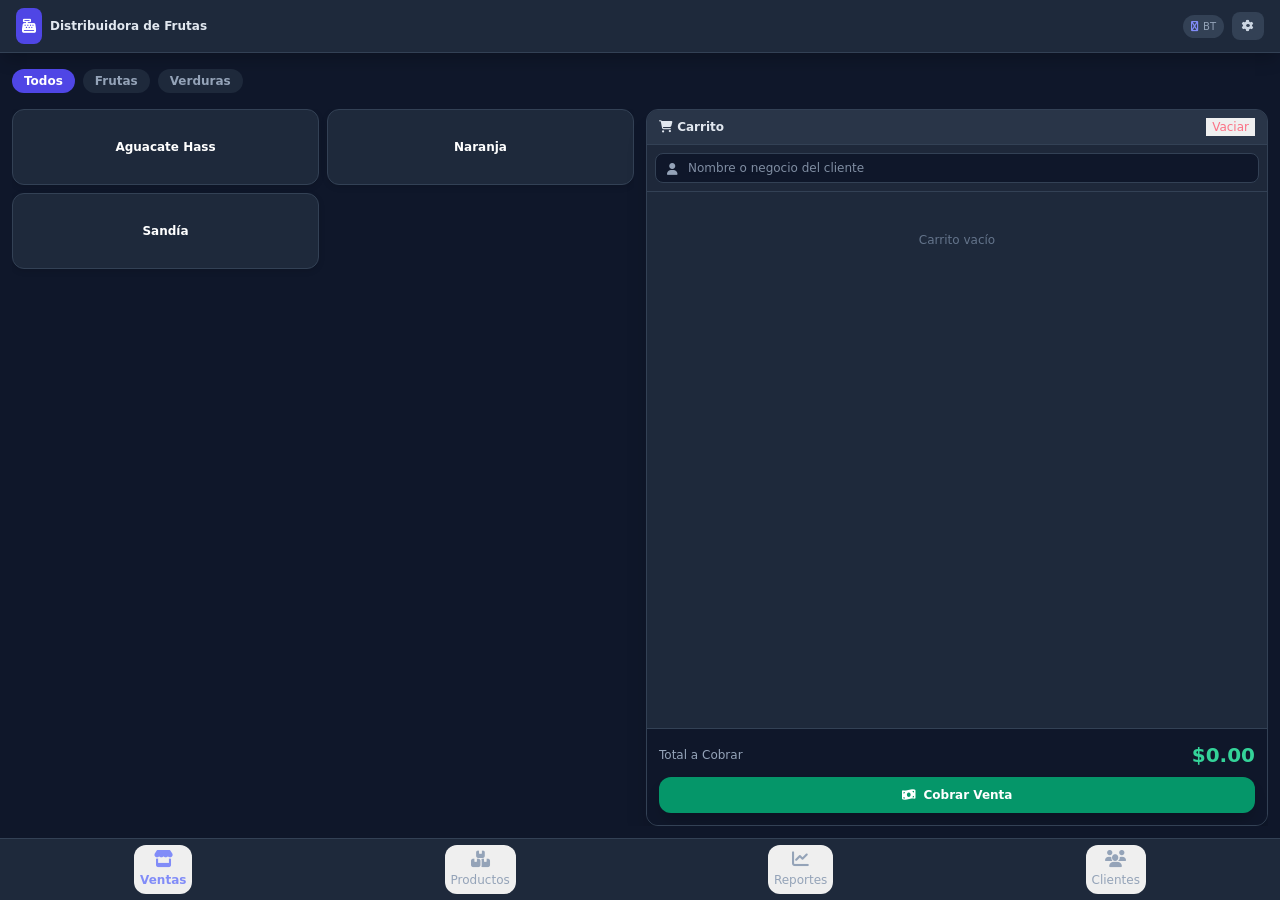
<file: app/src/main/assets/index.html>
<!DOCTYPE html>  <html lang="es">  
<head>  
  <meta charset="UTF-8">  
  <meta name="viewport" content="width=device-width, initial-scale=1.0, maximum-scale=1.0, user-scalable=no">  
  <title>POS Móvil Android</title>  
  <link rel="stylesheet" href="styles.css">  
  <link href="https://cdnjs.cloudflare.com/ajax/libs/font-awesome/6.4.0/css/all.min.css" rel="stylesheet">  
  <style>  
    body {  
      background-color: #0f172a;  
      color: #f8fafc;  
      font-family: system-ui, -apple-system, BlinkMacSystemFont, 'Segoe UI', Roboto, Oxygen, Ubuntu, Cantarell, sans-serif;  
      user-select: none;  
      -webkit-user-select: none;  
      -webkit-tap-highlight-color: transparent;  
    }  
    button, input, select, textarea {  
      -webkit-tap-highlight-color: transparent;  
    }  
    .ticket-paper {  
      background-color: #ffffff;  
      color: #000000;  
      font-family: 'Courier New', Courier, monospace;  
      box-shadow: 0 10px 15px -3px rgba(0,0,0,0.5);  
    }  
    .ticket-58 { width: 58mm; max-width: 100%; font-size: 11px; }  
    .ticket-80 { width: 80mm; max-width: 100%; font-size: 13px; }  .no-scrollbar::-webkit-scrollbar { display: none; }  
.no-scrollbar { -ms-overflow-style: none; scrollbar-width: none; }  

.tab-section { display: none; }  
.tab-section.active { display: flex; }  

@media print {  
  body * { visibility: hidden; }  
  #ticket-print-area, #ticket-print-area * { visibility: visible; }  
  #ticket-print-area {  
    position: absolute;  
    left: 0;  
    top: 0;  
    width: 100%;  
    margin: 0;  
    padding: 0;  
  }  
}

  </style>  
</head>  
<body class="h-screen flex flex-col justify-between overflow-hidden">    <!-- HEADER SLIM -->    <header class="bg-slate-800 border-b border-slate-700 px-4 py-2 flex justify-between items-center shadow-lg shrink-0">  
    <div class="flex items-center space-x-2">  
      <div class="bg-indigo-600 p-1.5 rounded-lg text-white">  
        <i class="fa-solid fa-cash-register text-sm"></i>  
      </div>  
      <span class="font-bold text-xs text-slate-200" id="header-business-name">Mi Negocio</span>  
    </div>  
    <div class="flex items-center space-x-2">  
      <div id="bt-status" class="flex items-center space-x-1 bg-slate-700 px-2 py-1 rounded-full text-[10px] text-slate-400">  
        <i class="fa-solid fa-bluetooth text-indigo-400"></i>  
        <span>BT</span>  
      </div>  
      <button onclick="openTicketConfigModal()" class="bg-slate-700 hover:bg-slate-600 text-slate-300 px-2.5 py-1.5 rounded-lg text-xs transition" title="Configuración y Ticket">  
        <i class="fa-solid fa-gear"></i>  
      </button>  
    </div>  
  </header>    <main class="flex-1 overflow-hidden relative">  <!-- SECTION 1: VENTAS (POS) -->  
<section id="tab-sales" class="tab-section active h-full flex-col p-3 space-y-3">  
  <!-- Category Filters (búsqueda eliminada para dar más espacio al carrito) -->
  <div class="shrink-0">
    <div id="categories-bar" class="flex space-x-2 overflow-x-auto no-scrollbar py-1">
      <!-- Categorías -->
    </div>
  </div>

  <!-- Main Sales Content: Grid + Cart Split -->  
  <div id="sales-content" class="flex-1 grid grid-cols-1 md:grid-cols-2 gap-3 overflow-hidden">  
    <!-- Products Grid -->  
    <div id="sales-products-pane" class="overflow-y-auto no-scrollbar pr-1">  
      <div id="products-grid" class="grid grid-cols-2 gap-2">  
        <!-- Cards de productos -->  
      </div>  
    </div>  

    <!-- Cart View -->  
    <div id="sales-cart-panel" class="bg-slate-800 rounded-xl border border-slate-700 flex flex-col overflow-hidden shadow-xl">  
      <div class="bg-slate-750 px-3 py-2 border-b border-slate-700 flex justify-between items-center shrink-0">  
        <span class="font-bold text-xs text-slate-200"><i class="fa-solid fa-cart-shopping mr-1"></i> Carrito</span>  
        <button onclick="clearCart()" class="text-xs text-rose-400 hover:text-rose-300 font-medium">Vaciar</button>  
      </div>  

      <!-- Customer Input -->  
      <div class="p-2 border-b border-slate-700 bg-slate-800/50 shrink-0">  
        <div class="relative">  
          <i class="fa-solid fa-user absolute left-3 top-2.5 text-slate-400 text-xs"></i>  
          <input type="text" id="cart-customer-name" list="customer-suggestions" placeholder="Nombre o negocio del cliente" class="w-full bg-slate-900 border border-slate-700 rounded-lg pl-8 pr-3 py-1.5 text-xs text-white focus:outline-none focus:border-indigo-500">  
          <datalist id="customer-suggestions"></datalist>  
        </div>  
      </div>  

      <!-- Cart Items List -->  
      <div id="cart-items" class="flex-1 overflow-y-auto p-2 space-y-2 no-scrollbar">  
        <!-- Items del carrito -->  
      </div>  

      <!-- Total & Checkout Footer -->  
      <div class="p-3 bg-slate-900 border-t border-slate-700 space-y-2 shrink-0">  
        <div class="flex justify-between items-center">  
          <span class="text-xs text-slate-400">Total a Cobrar</span>  
          <span id="cart-total" class="text-xl font-extrabold text-emerald-400">$0.00</span>  
        </div>  
        <button onclick="openCheckoutModal()" class="w-full bg-emerald-600 hover:bg-emerald-500 active:bg-emerald-700 text-white font-bold py-2.5 rounded-xl shadow-lg transition flex justify-center items-center space-x-2 text-xs">  
          <i class="fa-solid fa-money-bill-wave"></i>  
          <span>Cobrar Venta</span>  
        </button>  
      </div>  
    </div>  
  </div>  
</section>  

<!-- SECTION 2: PRODUCTOS -->  
<section id="tab-inventory" class="tab-section h-full flex-col p-3 space-y-3">  
  <div class="flex justify-between items-center shrink-0">  
    <button onclick="openProductModal()" class="bg-indigo-600 hover:bg-indigo-500 text-white text-xs font-bold px-3 py-2 rounded-lg flex items-center space-x-1 shadow">  
      <i class="fa-solid fa-plus"></i>  
      <span>Nuevo Producto</span>  
    </button>  
  </div>  

  <div id="products-table-card" class="bg-slate-800 rounded-xl border border-slate-700 overflow-hidden shadow-md">  
    <div id="products-table-scroll" class="overflow-x-auto">  
      <table class="w-full text-left text-xs">  
        <thead class="bg-slate-900 text-slate-400 border-b border-slate-700">  
          <tr>  
            <th class="p-3">Producto</th>  
            <th class="p-3">Categoría</th>  
            <th class="p-3">Precio</th>  
            <th class="p-3">Acciones</th>  
          </tr>  
        </thead>  
        <tbody id="inventory-table-body" class="divide-y divide-slate-700">  
          <!-- Filas de inventario -->  
        </tbody>  
      </table>  
    </div>  
  </div>  
</section>  

<!-- SECTION 3: REPORTES -->  
<section id="tab-reports" class="tab-section h-full flex-col p-3 space-y-3 overflow-y-auto">  
  <div class="flex flex-col gap-2 shrink-0">  
    <div class="grid grid-cols-2 gap-2">  
      <div><label class="block text-[10px] text-slate-400 mb-1">Desde</label><input type="date" id="report-date-from" onchange="renderReports()" class="w-full bg-slate-800 border border-slate-700 rounded-lg px-2 py-1.5 text-xs text-white"></div>  
      <div><label class="block text-[10px] text-slate-400 mb-1">Hasta</label><input type="date" id="report-date-to" onchange="renderReports()" class="w-full bg-slate-800 border border-slate-700 rounded-lg px-2 py-1.5 text-xs text-white"></div>  
    </div>  
    <input type="search" id="report-search" oninput="renderReports()" placeholder="Buscar cliente o producto..." class="w-full bg-slate-800 border border-slate-700 rounded-lg px-3 py-1.5 text-xs text-white">  
    <div class="flex gap-2">  
      <button onclick="setReportPeriod('today')" class="flex-1 bg-slate-700 rounded-lg py-1.5 text-xs">Hoy</button>  
      <button onclick="setReportPeriod('week')" class="flex-1 bg-slate-700 rounded-lg py-1.5 text-xs">7 días</button>  
      <button onclick="setReportPeriod('month')" class="flex-1 bg-slate-700 rounded-lg py-1.5 text-xs">Mes</button>  
      <button onclick="setReportPeriod('all')" class="flex-1 bg-slate-700 rounded-lg py-1.5 text-xs">Todo</button>  
    </div>  
  </div>  

  <div class="grid grid-cols-2 gap-2 shrink-0">  
    <div class="bg-slate-800 p-2.5 rounded-xl border border-slate-700"><p class="text-[10px] text-slate-400">Venta del periodo</p><p id="report-total-sales" class="text-base font-bold text-emerald-400">$0.00</p></div>  
    <div class="bg-slate-800 p-2.5 rounded-xl border border-slate-700"><p class="text-[10px] text-slate-400">Número de ventas</p><p id="report-sale-count" class="text-base font-bold text-white">0</p></div>  
  </div>  

  <div class="bg-slate-800 rounded-xl border border-slate-700 overflow-hidden shrink-0">  
    <div class="p-2.5 bg-slate-900 border-b border-slate-700 font-bold text-xs">Productos más vendidos</div>  
    <div class="overflow-x-auto"><table class="w-full text-left text-xs"><thead class="text-slate-400"><tr><th class="p-2">Producto</th><th class="p-2">Cantidad</th><th class="p-2">Importe</th></tr></thead><tbody id="report-products-body" class="divide-y divide-slate-700"></tbody></table></div>  
  </div>  

  <div class="bg-slate-800 rounded-xl border border-slate-700 overflow-hidden shrink-0">  
    <div class="p-2.5 bg-slate-900 border-b border-slate-700 font-bold text-xs">Clientes que compraron</div>  
    <div class="overflow-x-auto"><table class="w-full text-left text-xs"><thead class="text-slate-400"><tr><th class="p-2">Cliente</th><th class="p-2">Teléfono</th><th class="p-2">Compras</th><th class="p-2">Total</th></tr></thead><tbody id="report-customers-body" class="divide-y divide-slate-700"></tbody></table></div>  
  </div>  

  <div class="bg-slate-800 rounded-xl border border-slate-700 overflow-hidden shadow-md shrink-0 mb-4">  
    <div class="p-2.5 bg-slate-900 border-b border-slate-700 font-bold text-xs">Detalle de ventas (toca una venta)</div>  
    <div class="overflow-x-auto"><table class="w-full text-left text-xs"><thead class="bg-slate-900/50 text-slate-400 border-b border-slate-700"><tr><th class="p-2.5">Fecha</th><th class="p-2.5">Cliente</th><th class="p-2.5">Método</th><th class="p-2.5">Total</th><th class="p-2.5">Detalle</th></tr></thead><tbody id="reports-table-body" class="divide-y divide-slate-700"></tbody></table></div>  
  </div>  
</section>  

<!-- SECTION 4: CLIENTES -->  
<section id="tab-customers" class="tab-section h-full flex-col p-3 space-y-3 overflow-y-auto mb-4">  
  <div class="bg-slate-800 border border-slate-700 rounded-xl p-3 space-y-2">  
    <input type="hidden" id="client-id">  
    <label class="block text-xs text-slate-400">Nombre del negocio o cliente *</label><input id="client-name" class="w-full bg-slate-900 border border-slate-700 rounded-lg p-2 text-sm" placeholder="Ej. Abarrotes Lupita">  
    <label class="block text-xs text-slate-400">Dirección de entrega</label><input id="client-address" class="w-full bg-slate-900 border border-slate-700 rounded-lg p-2 text-sm" placeholder="Calle, colonia, referencias">  
    <label class="block text-xs text-slate-400">Notas</label><textarea id="client-notes" rows="2" class="w-full bg-slate-900 border border-slate-700 rounded-lg p-2 text-sm" placeholder="Horario, preferencias, etc."></textarea>  
    <div class="grid grid-cols-2 gap-2"><button onclick="saveCustomer()" class="bg-indigo-600 rounded-lg p-2 text-sm font-bold">Guardar cliente</button><button onclick="clearCustomerForm()" class="bg-slate-700 rounded-lg p-2 text-sm">Limpiar</button></div>  
  </div>  
  <input id="customer-directory-search" oninput="renderCustomers()" class="w-full bg-slate-800 border border-slate-700 rounded-lg p-2 text-sm" placeholder="Buscar cliente o dirección...">  
  <div id="customer-directory" class="space-y-2"></div>  
  <div id="customer-history" class="hidden bg-slate-800 border border-slate-700 rounded-xl p-3"></div>  
</section>

  </main>    <!-- NAVIGATION BAR ROBUSTA -->    <nav class="bg-slate-800 border-t border-slate-700 px-2 py-1.5 flex justify-around items-center text-xs shrink-0 z-10">  
    <button onclick="switchTab('sales')" id="nav-sales" class="nav-btn flex flex-col items-center p-1.5 text-indigo-400 font-bold">  
      <i class="fa-solid fa-store text-base mb-0.5 pointer-events-none"></i>  
      <span class="pointer-events-none">Ventas</span>  
    </button>  
    <button onclick="switchTab('inventory')" id="nav-inventory" class="nav-btn flex flex-col items-center p-1.5 text-slate-400">  
      <i class="fa-solid fa-boxes-stacked text-base mb-0.5 pointer-events-none"></i>  
      <span class="pointer-events-none">Productos</span>  
    </button>  
    <button onclick="switchTab('reports')" id="nav-reports" class="nav-btn flex flex-col items-center p-1.5 text-slate-400">  
      <i class="fa-solid fa-chart-line text-base mb-0.5 pointer-events-none"></i>  
      <span class="pointer-events-none">Reportes</span>  
    </button>  
    <button onclick="switchTab('customers')" id="nav-customers" class="nav-btn flex flex-col items-center p-1.5 text-slate-400">  
      <i class="fa-solid fa-users text-base mb-0.5 pointer-events-none"></i>  
      <span class="pointer-events-none">Clientes</span>  
    </button>  
  </nav>    <!-- MODAL: CONFIGURACIÓN Y TICKET -->    <div id="modal-ticket-config" class="fixed inset-0 bg-black/75 hidden justify-center items-center p-3 z-50">  
    <div class="bg-slate-800 border border-slate-700 w-full max-w-md rounded-2xl p-4 space-y-3 shadow-2xl max-h-[90vh] overflow-y-auto">  
      <div class="flex justify-between items-center border-b border-slate-700 pb-2">  
        <h3 class="font-bold text-base">Configuración y Ticket</h3>  
        <button onclick="closeTicketConfigModal()" class="text-slate-400 hover:text-white"><i class="fa-solid fa-xmark text-lg"></i></button>  
      </div>  <div class="grid grid-cols-2 gap-2">  
    <button onclick="selectBluetoothPrinter()" class="bg-sky-600 hover:bg-sky-500 text-white font-bold py-2 rounded-lg text-xs">🖨️ Impresora BT</button>  
    <button onclick="backupData()" class="bg-emerald-600 hover:bg-emerald-500 text-white font-bold py-2 rounded-lg text-xs">💾 Copia seguridad</button>  
    <button onclick="restoreData()" class="bg-amber-600 hover:bg-amber-500 text-white font-bold py-2 rounded-lg text-xs">♻️ Restaurar</button>  
    <div id="printer-status" class="bg-slate-900 border border-slate-700 text-slate-300 rounded-lg p-2 text-[10px] flex items-center justify-center text-center">Sin impresora</div>  
  </div>
  <p class="backup-warning text-[10px] text-amber-300 rounded-lg p-2">Importante: antes de desinstalar la app, pulsa “Copia seguridad” y conserva el archivo. Después de instalar, usa “Restaurar”. Si solo actualizas instalando el APK encima de la versión anterior, sin desinstalarla, los datos normalmente se conservan si el paquete y la firma son los mismos.</p>

  <div class="space-y-3 pt-2 border-t border-slate-700">  
    <div>  
      <label class="block text-xs text-slate-400 mb-1">Nombre del Negocio</label>  
      <input type="text" id="cfg-business-name" oninput="updateTicketPreview()" class="w-full bg-slate-900 border border-slate-700 rounded-lg p-2 text-xs text-white">  
    </div>  
    <div>  
      <label class="block text-xs text-slate-400 mb-1">Ancho del Papel Térmico</label>  
      <select id="cfg-paper-width" onchange="updateTicketPreview()" class="w-full bg-slate-900 border border-slate-700 rounded-lg p-2 text-xs text-white">  
        <option value="58">58 mm (Portátil)</option>  
        <option value="80">80 mm (Escritorio)</option>  
      </select>  
    </div>  
    <div>  
      <label class="block text-xs text-slate-400 mb-1">Mensaje de Agradecimiento</label>  
      <input type="text" id="cfg-footer-msg" oninput="updateTicketPreview()" class="w-full bg-slate-900 border border-slate-700 rounded-lg p-2 text-xs text-white">  
    </div>  
    <button onclick="saveTicketConfig()" class="w-full bg-indigo-600 hover:bg-indigo-500 text-white font-bold py-2 rounded-lg text-xs transition shadow">  
      Guardar Configuración  
    </button>  
  </div>  

  <div class="flex flex-col items-center pt-2 border-t border-slate-700">  
    <p class="text-xs text-slate-400 mb-2">Vista Previa del Ticket</p>  
    <div id="ticket-preview-container" class="ticket-paper ticket-58 p-3 rounded shadow-xl"></div>  
  </div>  
</div>

  </div>    <!-- MODAL: COBRAR VENTA -->    <div id="modal-checkout" class="fixed inset-0 bg-black/75 hidden justify-center items-center p-3 z-50">  
    <div class="bg-slate-800 border border-slate-700 w-full max-w-sm rounded-2xl p-4 space-y-4 shadow-2xl">  
      <div class="flex justify-between items-center border-b border-slate-700 pb-2">  
        <h3 class="font-bold text-base">Procesar Pago</h3>  
        <button onclick="closeCheckoutModal()" class="text-slate-400 hover:text-white"><i class="fa-solid fa-xmark text-lg"></i></button>  
      </div>  <div class="space-y-3">  
    <div>  
      <label class="block text-xs text-slate-400 mb-1">Cliente</label>  
      <p id="checkout-customer-display" class="text-sm font-semibold text-indigo-300">Cliente Frecuente</p>  
    </div>  

    <div class="bg-slate-900 p-3 rounded-xl border border-slate-700 text-center">  
      <span class="text-xs text-slate-400">Total Venta</span>  
      <p id="checkout-total-display" class="text-2xl font-black text-emerald-400">$0.00</p>  
    </div>  

    <div>  
      <label class="block text-xs text-slate-400 mb-1">Método de Pago</label>  
      <div class="grid grid-cols-3 gap-2">  
        <button onclick="setPaymentMethod('Efectivo')" id="pay-efectivo" class="pay-method-btn bg-indigo-600 text-white text-xs py-2 rounded-lg font-bold">Efectivo</button>  
        <button onclick="setPaymentMethod('Tarjeta')" id="pay-tarjeta" class="pay-method-btn bg-slate-700 text-slate-300 text-xs py-2 rounded-lg font-bold">Tarjeta</button>  
        <button onclick="setPaymentMethod('Transferencia')" id="pay-transferencia" class="pay-method-btn bg-slate-700 text-slate-300 text-xs py-2 rounded-lg font-bold">Transfer.</button>  
      </div>  
    </div>  

    <div id="cash-calculator" class="space-y-2">  
      <div>  
        <label class="block text-xs text-slate-400 mb-1">Monto Recibido ($)</label>  
        <input type="number" step="any" id="cash-received" oninput="calculateChange()" placeholder="0.00" class="w-full bg-slate-900 border border-slate-700 rounded-lg p-2 text-sm text-white font-bold">  
      </div>  
      <div class="flex justify-between items-center bg-slate-900/50 p-2 rounded-lg border border-slate-700 text-xs">  
        <span class="text-slate-400">Cambio:</span>  
        <span id="cash-change" class="font-bold text-white">$0.00</span>  
      </div>  
    </div>  
  </div>  

  <div class="space-y-2 pt-2">  
    <button onclick="processFinalSale()" class="w-full bg-emerald-600 hover:bg-emerald-500 text-white font-bold py-2.5 rounded-xl shadow-lg transition flex justify-center items-center space-x-2 text-sm">  
      <i class="fa-solid fa-check"></i>  
      <span>Finalizar e Imprimir Ticket</span>  
    </button>  
  </div>  
</div>

  </div>    <!-- MODAL: AGREGAR / EDITAR PRODUCTO -->    <div id="modal-product" class="fixed inset-0 bg-black/75 hidden justify-center items-center p-3 z-50">  
    <div class="bg-slate-800 border border-slate-700 w-full max-w-sm rounded-2xl p-4 space-y-3 shadow-2xl">  
      <div class="flex justify-between items-center border-b border-slate-700 pb-2">  
        <h3 id="modal-product-title" class="font-bold text-base">Nuevo Producto</h3>  
        <button onclick="closeProductModal()" class="text-slate-400 hover:text-white"><i class="fa-solid fa-xmark text-lg"></i></button>  
      </div>  <form id="product-form" onsubmit="saveProduct(event)" class="space-y-2 text-xs">  
    <input type="hidden" id="prod-id">  
    <div>  
      <label class="block text-slate-400 mb-1">Nombre del Producto</label>  
      <input type="text" id="prod-name" required class="w-full bg-slate-900 border border-slate-700 rounded-lg p-2 text-white">  
    </div>  
    <div class="grid grid-cols-2 gap-2">  
      <div>  
        <label class="block text-slate-400 mb-1">Categoría</label>  
        <input type="text" id="prod-category" placeholder="Ej. Frutas" required class="w-full bg-slate-900 border border-slate-700 rounded-lg p-2 text-white">  
      </div>  
      <div>  
        <label class="block text-slate-400 mb-1">Unidad</label>  
        <select id="prod-unit" class="w-full bg-slate-900 border border-slate-700 rounded-lg p-2 text-white">  
          <option value="kg">Kilos (kg)</option>  
          <option value="pza">Pieza (pza)</option>  
          <option value="lt">Litro (lt)</option>  
        </select>  
      </div>  
    </div>  
    <div>  
      <label class="block text-slate-400 mb-1">Precio de Venta ($)</label>  
      <input type="number" step="any" id="prod-price" required class="w-full bg-slate-900 border border-slate-700 rounded-lg p-2 text-white">  
    </div>  

    <div class="pt-2">  
      <button type="submit" class="w-full bg-indigo-600 hover:bg-indigo-500 text-white font-bold py-2 rounded-lg transition">  
        Guardar Producto  
      </button>  
    </div>  
  </form>  
</div>

  </div>    <!-- MODAL: DETALLE DE TRANSACCIÓN HISTÓRICA -->    <div id="modal-sale-detail" class="fixed inset-0 bg-black/75 hidden justify-center items-center p-3 z-50">  
    <div class="sale-detail-dialog bg-slate-800 border border-slate-700 w-full max-w-sm rounded-2xl shadow-2xl">  
      <div class="sale-detail-header flex justify-between items-center border-b border-slate-700 p-4">  
        <h3 class="font-bold text-base">Detalle de Venta</h3>  
        <button onclick="closeSaleDetailModal()" aria-label="Cerrar detalle de venta" class="text-slate-400 hover:text-white"><i class="fa-solid fa-xmark text-lg"></i></button>  
      </div>  
      <div id="sale-detail-content" class="sale-detail-content text-xs space-y-2 p-4">
        <!-- Detalle cargado por JS -->
      </div>
      <div id="sale-detail-actions" class="sale-detail-footer p-3 border-t border-slate-700 grid grid-cols-2 gap-2">
        <button onclick="editHistoricalSale()" class="bg-amber-600 hover:bg-amber-500 text-white font-bold py-2 rounded-lg text-xs"><i class="fa-solid fa-pen mr-1"></i>Modificar</button>
        <button onclick="reprintHistoricalSale()" class="bg-sky-600 hover:bg-sky-500 text-white font-bold py-2 rounded-lg text-xs"><i class="fa-solid fa-print mr-1"></i>Reimprimir</button>
        <button onclick="deleteHistoricalSale()" class="bg-rose-600 hover:bg-rose-500 text-white font-bold py-2 rounded-lg text-xs"><i class="fa-solid fa-trash mr-1"></i>Eliminar venta</button>
        <button onclick="closeSaleDetailModal()" class="bg-slate-700 hover:bg-slate-600 text-white font-bold py-2 rounded-lg text-xs">Cerrar</button>
      </div>
    </div>

  </div>    <!-- HIDDEN PRINT CONTAINER -->    <div id="ticket-print-area" class="hidden"></div>    <!-- JAVASCRIPT LOGIC -->    <script>  
    let products = JSON.parse(localStorage.getItem('pos_products')) || [  
      { id: '1', name: 'Sandía', category: 'Frutas', unit: 'kg', price: 15.00 },  
      { id: '2', name: 'Naranja', category: 'Frutas', unit: 'kg', price: 28.00 },  
      { id: '3', name: 'Aguacate Hass', category: 'Verduras', unit: 'kg', price: 70.00 }  
    ];  
  
    let sales = JSON.parse(localStorage.getItem('pos_sales')) || [];  
    let customers = JSON.parse(localStorage.getItem('pos_customers')) || [];  
    function saveCustomersToStorage(){ localStorage.setItem('pos_customers', JSON.stringify(customers)); }  
    let cart = [];  
    let selectedCategory = 'Todos';  
    let currentPaymentMethod = 'Efectivo';  
  
    let ticketConfig = JSON.parse(localStorage.getItem('pos_ticket_config')) || {  
      businessName: 'Distribuidora de Frutas',  
      paperWidth: '58',  
      footerMsg: '¡Gracias por su compra!'  
    };  
  
    document.addEventListener('DOMContentLoaded', () => {  
      saveProductsToStorage();  
      renderCategoriesBar();  
      renderProductsGrid();  
      renderCart();  
      renderInventory();  
      loadTicketConfigForm();  
        
      const today = new Date().toISOString().split('T')[0];  
      const fromEl = document.getElementById('report-date-from');  
      const toEl = document.getElementById('report-date-to');  
      if (fromEl) fromEl.value = today;  
      if (toEl) toEl.value = today;  
        
      renderReports();  
      renderCustomers();  
      refreshCustomerSuggestions();  
    });  
  
    // CAMBIO DE PESTAÑAS DIRECTO Y ROBUSTO  
    function switchTab(tab) {  
      // Ocultar todas las secciones  
      document.querySelectorAll('.tab-section').forEach(sec => {  
        sec.classList.remove('active');  
      });  
  
      // Desactivar todos los botones de navegación  
      document.querySelectorAll('.nav-btn').forEach(btn => {  
        btn.classList.remove('text-indigo-400', 'font-bold');  
        btn.classList.add('text-slate-400');  
      });  
  
      // Activar sección solicitada  
      const targetSec = document.getElementById(`tab-${tab}`);  
      if (targetSec) {  
        targetSec.classList.add('active');  
      }  
  
      // Activar botón solicitado  
      const targetNav = document.getElementById(`nav-${tab}`);  
      if (targetNav) {  
        targetNav.classList.add('text-indigo-400', 'font-bold');  
        targetNav.classList.remove('text-slate-400');  
      }  
  
      // Actualizar datos de la pestaña abierta  
      if (tab === 'reports') renderReports();  
      if (tab === 'customers') renderCustomers();  
      if (tab === 'inventory') renderInventory();  
    }  
  
    function openTicketConfigModal() {  
      const modal = document.getElementById('modal-ticket-config');  
      modal.classList.remove('hidden');  
      modal.classList.add('flex');  
      loadTicketConfigForm();  
      updateTicketPreview();  
    }  
  
    function closeTicketConfigModal() {  
      const modal = document.getElementById('modal-ticket-config');  
      modal.classList.add('hidden');  
      modal.classList.remove('flex');  
    }  
  
    function renderCategoriesBar() {  
      // Obtenemos las categorías únicas de los productos y las ordenamos alfabéticamente en español
      const uniqueCategories = [...new Set(products.map(p => p.category))].sort((a, b) => 
        String(a).localeCompare(String(b), 'es', { sensitivity: 'base' })
      );
      
      // 'Todos' se queda siempre al principio, seguido de las categorías ordenadas alfabéticamente
      const cats = ['Todos', ...uniqueCategories];  
      
      const container = document.getElementById('categories-bar');  
      container.innerHTML = cats.map(c => `  
        <button onclick="filterCategory('${c}')" class="px-3 py-1 rounded-full text-xs font-semibold whitespace-nowrap transition ${selectedCategory === c ? 'bg-indigo-600 text-white' : 'bg-slate-800 text-slate-400 hover:bg-slate-700'}">  
          ${c}  
        </button>  
      `).join('');  
    }
  
    function filterCategory(cat) {  
      selectedCategory = cat;  
      renderCategoriesBar();  
      renderProductsGrid();  
    }  
  
    function renderProductsGrid() {  
      const filtered = products.filter(p =>
        selectedCategory === 'Todos' || p.category === selectedCategory
      ).sort((a, b) => String(a.name || '').localeCompare(String(b.name || ''), 'es', { sensitivity: 'base', numeric: true }));

      const grid = document.getElementById('products-grid');  
      grid.innerHTML = filtered.map(p => `  
        <div onclick="addToCart('${p.id}')" class="bg-slate-800 border border-slate-700 p-3 rounded-xl flex items-center justify-center cursor-pointer active:scale-95 transition shadow-sm text-center min-h-[55px]">  
          <h4 class="font-bold text-xs text-white">${escapeHtml(p.name)}</h4>  
        </div>  
      `).join('');  
    }  
  
    function addToCart(productId) {  
      const prod = products.find(p => p.id === productId);  
      if (!prod) return;  
  
      const existing = cart.find(item => item.id === productId);  
      if (existing) {  
        existing.qty = parseFloat((existing.qty + 1).toFixed(3));  
      } else {  
        const currentPrice = prod.lastPrice !== undefined ? prod.lastPrice : prod.price;  
        cart.push({  
          id: prod.id,  
          name: prod.name,  
          unit: prod.unit,  
          price: currentPrice,  
          qty: 1  
        });  
      }  
      renderCart();  
    }  
  
    function updateCartQty(id, val) {  
      const item = cart.find(i => i.id === id);  
      if (item) {  
        const num = parseFloat(val);  
        item.qty = isNaN(num) || num < 0 ? 0 : num;  
      }  
      renderCartTotalOnly();  
    }  
  
    function updateCartPrice(id, val) {  
      const item = cart.find(i => i.id === id);  
      if (item) {  
        const num = parseFloat(val);  
        item.price = isNaN(num) || num < 0 ? 0 : num;  
      }  
      renderCartTotalOnly();  
    }  
  
    function removeFromCart(id) {  
      cart = cart.filter(i => i.id !== id);  
      renderCart();  
    }  
  
    function clearCart() {  
      cart = [];  
      renderCart();  
    }  
  
    function renderCart() {  
      const container = document.getElementById('cart-items');  
      if (cart.length === 0) {  
        container.innerHTML = `<div class="text-center py-8 text-slate-500 text-xs">Carrito vacío</div>`;  
        renderCartTotalOnly();  
        return;  
      }  
  
      container.innerHTML = cart.map(item => `  
        <div class="bg-slate-900/80 border border-slate-700/80 p-2 rounded-xl space-y-1.5">  
          <div class="flex justify-between items-center">  
            <span class="font-bold text-xs text-white truncate max-w-[150px]">${escapeHtml(item.name)}</span>  
            <button onclick="removeFromCart('${item.id}')" class="text-slate-500 hover:text-rose-400 text-xs px-1"><i class="fa-solid fa-trash"></i></button>  
          </div>  
          <div class="grid grid-cols-2 gap-1.5 items-center">  
            <div>  
              <label class="text-[9px] text-slate-400 block">Cantidad (${item.unit})</label>  
              <input type="number" step="any" value="${item.qty}" onchange="updateCartQty('${item.id}', this.value)" class="w-full bg-slate-800 border border-slate-700 rounded px-1.5 py-1 text-xs text-white font-bold">  
            </div>  
            <div>  
              <label class="text-[9px] text-slate-400 block">Precio/Unit ($)</label>  
              <input type="number" step="any" value="${item.price}" onchange="updateCartPrice('${item.id}', this.value)" class="w-full bg-slate-800 border border-slate-700 rounded px-1.5 py-1 text-xs text-emerald-400 font-bold">  
            </div>  
          </div>  
        </div>  
      `).join('');  
  
      renderCartTotalOnly();  
    }  
  
    function renderCartTotalOnly() {  
      const total = cart.reduce((sum, item) => sum + (item.qty * item.price), 0);  
      document.getElementById('cart-total').innerText = `$${total.toFixed(2)}`;  
    }  
  
    function openCheckoutModal() {  
      if (cart.length === 0) {  
        const msgModal = document.createElement('div');  
        msgModal.className = 'fixed inset-0 bg-black/70 flex justify-center items-center p-4 z-50';  
        msgModal.innerHTML = `  
          <div class="bg-slate-800 border border-slate-700 p-4 rounded-xl max-w-xs text-center space-y-3">  
            <p class="text-sm font-bold text-white">Agrega al menos un producto al carrito.</p>  
            <button onclick="this.parentElement.parentElement.remove()" class="bg-indigo-600 text-white font-bold px-4 py-1.5 rounded-lg text-xs">Aceptar</button>  
          </div>  
        `;  
        document.body.appendChild(msgModal);  
        return;  
      }  
  
      const total = cart.reduce((sum, item) => sum + (item.qty * item.price), 0);  
      const customerName = document.getElementById('cart-customer-name').value.trim() || 'Cliente Frecuente';  
  
      document.getElementById('checkout-customer-display').innerText = customerName;  
      document.getElementById('checkout-total-display').innerText = `$${total.toFixed(2)}`;  
      document.getElementById('cash-received').value = '';  
      document.getElementById('cash-change').innerText = '$0.00';  
        
      setPaymentMethod('Efectivo');  
      document.getElementById('modal-checkout').classList.remove('hidden');  
      document.getElementById('modal-checkout').classList.add('flex');  
    }  
  
    function closeCheckoutModal() {  
      document.getElementById('modal-checkout').classList.add('hidden');  
      document.getElementById('modal-checkout').classList.remove('flex');  
    }  
  
    function setPaymentMethod(method) {  
      currentPaymentMethod = method;  
      document.querySelectorAll('.pay-method-btn').forEach(btn => {  
        btn.classList.remove('bg-indigo-600', 'text-white');  
        btn.classList.add('bg-slate-700', 'text-slate-300');  
      });  
  
      const activeBtn = document.getElementById(`pay-${method.toLowerCase()}`);  
      if (activeBtn) {  
        activeBtn.classList.remove('bg-slate-700', 'text-slate-300');  
        activeBtn.classList.add('bg-indigo-600', 'text-white');  
      }  
  
      const cashCalc = document.getElementById('cash-calculator');  
      if (method === 'Efectivo') {  
        cashCalc.classList.remove('hidden');  
      } else {  
        cashCalc.classList.add('hidden');  
      }  
    }  
  
    function calculateChange() {  
      const total = cart.reduce((sum, item) => sum + (item.qty * item.price), 0);  
      const received = parseFloat(document.getElementById('cash-received').value) || 0;  
      const change = received - total;  
      document.getElementById('cash-change').innerText = `$${(change > 0 ? change : 0).toFixed(2)}`;  
    }  
  
    function processFinalSale() {  
      const total = cart.reduce((sum, item) => sum + (item.qty * item.price), 0);  
      const customer = document.getElementById('cart-customer-name').value.trim() || 'Cliente Frecuente';  
  
      cart.forEach(item => {  
        const prod = products.find(p => p.id === item.id);  
        if (prod) {  
          prod.lastPrice = item.price;  
        }  
      });  
      saveProductsToStorage();  
  
      const now = new Date();  
      const dateFormatted = now.toLocaleDateString('es-ES', { day: 'numeric', month: 'short', year: 'numeric' });  
  
      const saleRecord = {  
        id: Date.now().toString(),  
        dateFormatted: dateFormatted,  
        dateIso: `${now.getFullYear()}-${String(now.getMonth()+1).padStart(2,'0')}-${String(now.getDate()).padStart(2,'0')}`,  
        customer: customer,  
        method: currentPaymentMethod,  
        items: [...cart],  
        total: total  
      };  
  
      sales.push(saleRecord);  
      localStorage.setItem('pos_sales', JSON.stringify(sales));  
      if (customer !== 'Cliente Frecuente') upsertCustomerFromSale(customer);  
  
      printTicket(saleRecord);  
  
      cart = [];  
      document.getElementById('cart-customer-name').value = '';  
      closeCheckoutModal();  
      renderCart();  
      renderProductsGrid();  
      renderInventory();  
    }  
  
    function generateTicketHTML(sale) {  
      const widthClass = ticketConfig.paperWidth === '80' ? 'ticket-80' : 'ticket-58';  
        
      const itemsRows = sale.items.map(item => `  
        <div style="margin-bottom: 4px;">  
          <div style="font-weight: bold; text-align: left; text-transform: uppercase;">${item.name}</div>  
          <div style="display: flex; justify-content: space-between; text-align: center;">  
            <span style="text-align: left; width: 33%;">${item.qty} ${item.unit}</span>  
            <span style="text-align: center; width: 33%;">$${parseFloat(item.price).toFixed(2)}</span>  
            <span style="text-align: right; width: 33%; font-weight: bold;">$${(item.qty * item.price).toFixed(2)}</span>  
          </div>  
        </div>  
      `).join('');  
  
      return `  
        <div class="ticket-paper ${widthClass}" style="padding: 8px; margin: 0 auto; text-align: center;">  
          <div style="font-weight: bold; font-size: 14px; text-transform: uppercase;">${ticketConfig.businessName}</div>  
          <div style="margin-top: 4px; font-size: 10px;">${sale.dateFormatted}</div>  
          <div style="font-size: 11px; font-weight: bold; margin-bottom: 6px;">Cliente: ${sale.customer}</div>  
            
          <div style="border-top: 1px dashed #000; margin: 6px 0;"></div>  
            
          ${itemsRows}  
            
          <div style="border-top: 1px dashed #000; margin: 6px 0;"></div>  
            
          <div style="display: flex; justify-content: space-between; font-size: 14px; font-weight: bold; margin-top: 4px;">  
            <span>TOTAL:</span>  
            <span>$${sale.total.toFixed(2)}</span>  
          </div>  
            
          <div style="margin-top: 10px; font-size: 10px; text-transform: uppercase;">${ticketConfig.footerMsg}</div>  
        </div>  
      `;  
    }  
  
    function printTicket(sale) {  
      const cfg = ticketConfig || {};  
      if (window.Android && Android.printTicket) {  
        Android.printTicket(JSON.stringify({sale:sale, config:cfg}));  
      } else {  
        const printArea = document.getElementById('ticket-print-area');  
        printArea.innerHTML = generateTicketHTML(sale);  
        window.print();  
      }  
    }  
  
    function selectBluetoothPrinter(){  
      if(window.Android && Android.choosePrinter) Android.choosePrinter();  
      else alert('Esta APK no tiene habilitado el puente Bluetooth nativo.');  
    }  
    function backupData(){  
      const data={version:2,createdAt:new Date().toISOString(),products:products,sales:sales,customers:customers,ticketConfig:ticketConfig};  
      if(window.Android && Android.backup) Android.backup(JSON.stringify(data));  
      else { const blob=new Blob([JSON.stringify(data,null,2)],{type:'application/json'}); const a=document.createElement('a'); a.href=URL.createObjectURL(blob); a.download='POS_backup.json'; a.click(); }  
    }  
    function restoreData(){  
      if(window.Android && Android.restore) Android.restore();  
      else alert('Esta función está disponible en la versión APK.');  
    }  
    function restoreFromAndroid(raw){  
      try{ const data=JSON.parse(raw); if(!Array.isArray(data.products)||!Array.isArray(data.sales)) throw new Error('Copia inválida');  
        products=data.products; sales=data.sales; customers=Array.isArray(data.customers)?data.customers:customers; ticketConfig=data.ticketConfig||ticketConfig;  
        localStorage.setItem('pos_products',JSON.stringify(products)); localStorage.setItem('pos_sales',JSON.stringify(sales)); localStorage.setItem('pos_customers',JSON.stringify(customers)); localStorage.setItem('pos_ticket_config',JSON.stringify(ticketConfig));  
        renderCategoriesBar(); renderProductsGrid(); renderCart(); renderInventory(); renderReports(); renderCustomers(); refreshCustomerSuggestions(); loadTicketConfigForm(); updateTicketPreview(); alert('Copia restaurada correctamente.');  
      }catch(e){alert('No se pudo restaurar la copia.');}  
    }  
    function onPrinterSelected(name){ const el=document.getElementById('printer-status'); if(el) el.textContent='🖨️ '+name; }  
  
    function loadSavedPrinterFromAndroid(){  
      try{  
        if(window.Android && Android.getSavedPrinterName){  
          const name=Android.getSavedPrinterName();  
          if(name) onPrinterSelected(name);  
        }  
      }catch(e){}  
    }  
  
    function loadTicketConfigForm() {  
      document.getElementById('cfg-business-name').value = ticketConfig.businessName;  
      document.getElementById('cfg-paper-width').value = ticketConfig.paperWidth;  
      document.getElementById('cfg-footer-msg').value = ticketConfig.footerMsg;  
      document.getElementById('header-business-name').innerText = ticketConfig.businessName;  
      updateTicketPreview();  
    }  
  
    function saveTicketConfig() {  
      ticketConfig.businessName = document.getElementById('cfg-business-name').value || 'Mi Negocio';  
      ticketConfig.paperWidth = document.getElementById('cfg-paper-width').value;  
      ticketConfig.footerMsg = document.getElementById('cfg-footer-msg').value;  
  
      localStorage.setItem('pos_ticket_config', JSON.stringify(ticketConfig));  
      document.getElementById('header-business-name').innerText = ticketConfig.businessName;  
        
      const msgModal = document.createElement('div');  
      msgModal.className = 'fixed inset-0 bg-black/70 flex justify-center items-center p-4 z-50';  
      msgModal.innerHTML = `  
        <div class="bg-slate-800 border border-slate-700 p-4 rounded-xl max-w-xs text-center space-y-3">  
          <p class="text-sm font-bold text-emerald-400">Configuración guardada con éxito.</p>  
          <button onclick="this.parentElement.parentElement.remove()" class="bg-indigo-600 text-white font-bold px-4 py-1.5 rounded-lg text-xs">Aceptar</button>  
        </div>  
      `;  
      document.body.appendChild(msgModal);  
        
      updateTicketPreview();  
    }  
  
    function updateTicketPreview() {  
      const tempConfig = {  
        businessName: document.getElementById('cfg-business-name').value || 'Mi Negocio',  
        paperWidth: document.getElementById('cfg-paper-width').value,  
        footerMsg: document.getElementById('cfg-footer-msg').value  
      };  
  
      const mockSale = {  
        dateFormatted: '14 de oct. de 2026',  
        customer: 'Juan Pérez',  
        total: 430.00,  
        items: [  
          { name: 'NARANJA', qty: 10, unit: 'kg', price: 28.00 },  
          { name: 'SANDÍA', qty: 10, unit: 'kg', price: 15.00 }  
        ]  
      };  
  
      const container = document.getElementById('ticket-preview-container');  
      const widthClass = tempConfig.paperWidth === '80' ? 'ticket-80' : 'ticket-58';  
      container.className = `ticket-paper ${widthClass} p-3 rounded shadow-xl`;  
  
      const itemsRows = mockSale.items.map(item => `  
        <div class="mb-1">  
          <div class="font-bold text-left uppercase">${item.name}</div>  
          <div class="flex justify-between text-center">  
            <span class="text-left w-1/3">${item.qty} ${item.unit}</span>  
            <span class="text-center w-1/3">$${item.price.toFixed(2)}</span>  
            <span class="text-right w-1/3 font-bold">$${(item.qty * item.price).toFixed(2)}</span>  
          </div>  
        </div>  
      `).join('');  
  
      container.innerHTML = `  
        <div class="text-center">  
          <div class="font-bold text-sm uppercase">${tempConfig.businessName}</div>  
          <div class="text-[10px] mt-1">${mockSale.dateFormatted}</div>  
          <div class="text-xs font-bold mb-1">Cliente: ${mockSale.customer}</div>  
          <div class="border-b border-dashed border-black my-1.5"></div>  
          ${itemsRows}  
          <div class="border-b border-dashed border-black my-1.5"></div>  
          <div class="flex justify-between font-bold text-sm mt-1">  
            <span>TOTAL:</span>  
            <span>$${mockSale.total.toFixed(2)}</span>  
          </div>  
          <div class="mt-2 text-[10px] uppercase">${tempConfig.footerMsg}</div>  
        </div>  
      `;  
    }  
  
    function renderInventory() {  
      const tbody = document.getElementById('inventory-table-body');  
      const sortedProducts = [...products].sort((a, b) => String(a.name || '').localeCompare(String(b.name || ''), 'es', { sensitivity: 'base', numeric: true }));
      tbody.innerHTML = sortedProducts.map(p => `  
        <tr>  
          <td class="p-3 font-bold text-white">${escapeHtml(p.name)}</td>  
          <td class="p-3 text-slate-400">${escapeHtml(p.category)}</td>  
          <td class="p-3 font-bold text-emerald-400">$${parseFloat(p.price).toFixed(2)}</td>  
          <td class="p-3 space-x-1">  
            <button onclick="openProductModal('${p.id}')" class="text-indigo-400 hover:text-indigo-300 p-1"><i class="fa-solid fa-pen"></i></button>  
            <button onclick="deleteProduct('${p.id}')" class="text-rose-400 hover:text-rose-300 p-1"><i class="fa-solid fa-trash"></i></button>  
          </td>  
        </tr>  
      `).join('');  
    }  
  
    function openProductModal(productId = null) {  
      const modal = document.getElementById('modal-product');  
      const title = document.getElementById('modal-product-title');  
  
      if (productId) {  
        const p = products.find(prod => prod.id === productId);  
        title.innerText = 'Editar Producto';  
        document.getElementById('prod-id').value = p.id;  
        document.getElementById('prod-name').value = p.name;  
        document.getElementById('prod-category').value = p.category;  
        document.getElementById('prod-unit').value = p.unit;  
        document.getElementById('prod-price').value = p.price;  
      } else {  
        title.innerText = 'Nuevo Producto';  
        document.getElementById('product-form').reset();  
        document.getElementById('prod-id').value = '';  
      }  
  
      modal.classList.remove('hidden');  
      modal.classList.add('flex');  
    }  
  
    function closeProductModal() {  
      document.getElementById('modal-product').classList.add('hidden');  
      document.getElementById('modal-product').classList.remove('flex');  
    }  
  
    function saveProduct(e) {  
      e.preventDefault();  
      const id = document.getElementById('prod-id').value;  
      const name = document.getElementById('prod-name').value.trim();  
      const category = document.getElementById('prod-category').value.trim();  
      const unit = document.getElementById('prod-unit').value;  
      const price = parseFloat(document.getElementById('prod-price').value) || 0;  
  
      if (id) {  
        const prod = products.find(p => p.id === id);  
        if (prod) Object.assign(prod, { name, category, unit, price });  
      } else {  
        products.push({ id: Date.now().toString(), name, category, unit, price });  
      }  
  
      saveProductsToStorage();  
      closeProductModal();  
      renderInventory();  
      renderCategoriesBar();  
      renderProductsGrid();  
    }  
  
    function deleteProduct(id) {  
      const confirmModal = document.createElement('div');  
      confirmModal.className = 'fixed inset-0 bg-black/70 flex justify-center items-center p-4 z-50';  
      confirmModal.innerHTML = `  
        <div class="bg-slate-800 border border-slate-700 p-4 rounded-xl max-w-xs text-center space-y-3">  
          <p class="text-sm font-bold text-white">¿Eliminar este producto?</p>  
          <div class="flex justify-center space-x-2">  
            <button id="confirm-yes" class="bg-rose-600 text-white font-bold px-3 py-1.5 rounded-lg text-xs">Eliminar</button>  
            <button id="confirm-no" class="bg-slate-700 text-slate-300 font-bold px-3 py-1.5 rounded-lg text-xs">Cancelar</button>  
          </div>  
        </div>  
      `;  
      document.body.appendChild(confirmModal);  
  
      document.getElementById('confirm-yes').onclick = () => {  
        products = products.filter(p => p.id !== id);  
        saveProductsToStorage();  
        renderInventory();  
        renderCategoriesBar();  
        renderProductsGrid();  
        confirmModal.remove();  
      };  
  
      document.getElementById('confirm-no').onclick = () => {  
        confirmModal.remove();  
      };  
    }  
  
    function saveProductsToStorage() {  
      // Mantener también el arreglo guardado en orden alfabético tras agregar, editar o eliminar.
      products.sort((a, b) => String(a.name || '').localeCompare(String(b.name || ''), 'es', { sensitivity: 'base', numeric: true }));
      localStorage.setItem('pos_products', JSON.stringify(products));  
    }  
  
    function setReportPeriod(period) {  
      const now = new Date();  
      const localIso = d => `${d.getFullYear()}-${String(d.getMonth()+1).padStart(2,'0')}-${String(d.getDate()).padStart(2,'0')}`;  
      let from = '', to = localIso(now);  
      if (period === 'today') from = to;  
      else if (period === 'week') { const d = new Date(now); d.setDate(d.getDate()-6); from = localIso(d); }  
      else if (period === 'month') from = localIso(new Date(now.getFullYear(), now.getMonth(), 1));  
        
      const fromEl = document.getElementById('report-date-from');  
      const toEl = document.getElementById('report-date-to');  
      if (fromEl) fromEl.value = from;  
      if (toEl) toEl.value = to;  
        
      renderReports();  
    }  
  
    function renderReports() {  
      const from = document.getElementById('report-date-from')?.value || '';  
      const to = document.getElementById('report-date-to')?.value || '';  
      const query = (document.getElementById('report-search')?.value || '').trim().toLocaleLowerCase('es-MX');  
      const periodSales = sales.filter(s => (!from || s.dateIso >= from) && (!to || s.dateIso <= to));  
      const filteredSales = periodSales.filter(s => {  
        if (!query) return true;  
        const customerMatch = (s.customer || '').toLocaleLowerCase('es-MX').includes(query);  
        const productMatch = (s.items || []).some(i => (i.name || '').toLocaleLowerCase('es-MX').includes(query));  
        return customerMatch || productMatch;  
      });  
      const totalSales = filteredSales.reduce((sum, s) => sum + (Number(s.total) || 0), 0);  
      const customerMap = new Map();  
      const productMap = new Map();  
      filteredSales.forEach(s => {  
        const cname = (s.customer || 'Cliente Frecuente').trim() || 'Cliente Frecuente';  
        const ckey = cname.toLocaleLowerCase('es-MX');  
        const c = customerMap.get(ckey) || { name: cname, phone: '—', count: 0, total: 0 };  
        c.count += 1; c.total += Number(s.total) || 0;  
        customerMap.set(ckey, c);  
        (s.items || []).forEach(i => {  
          const key = (i.name || 'Producto').toLocaleLowerCase('es-MX');  
          const p = productMap.get(key) || { name: i.name || 'Producto', qty: 0, total: 0 };  
          p.qty += Number(i.qty) || 0; p.total += (Number(i.qty) || 0) * (Number(i.price) || 0); productMap.set(key, p);  
        });  
      });  
        
      const totalSalesEl = document.getElementById('report-total-sales');  
      const saleCountEl = document.getElementById('report-sale-count');  
      if (totalSalesEl) totalSalesEl.innerText = `$${totalSales.toFixed(2)}`;  
      if (saleCountEl) saleCountEl.innerText = filteredSales.length;  
  
      const productBody = document.getElementById('report-products-body');  
      if (productBody) {  
        const bestProducts = [...productMap.values()].sort((a,b) => b.qty-a.qty);  
        productBody.innerHTML = bestProducts.length ? bestProducts.map(p => `<tr><td class="p-2 font-semibold">${escapeHtml(p.name)}</td><td class="p-2">${p.qty}</td><td class="p-2 text-emerald-400">$${p.total.toFixed(2)}</td></tr>`).join('') : '<tr><td colspan="3" class="p-3 text-center text-slate-500">Sin productos.</td></tr>';  
      }  
  
      const customerBody = document.getElementById('report-customers-body');  
      if (customerBody) {  
        const bestCustomers = [...customerMap.values()].sort((a,b) => b.total-a.total);  
        customerBody.innerHTML = bestCustomers.length ? bestCustomers.map(c => `<tr><td class="p-2 font-semibold">${escapeHtml(c.name)}</td><td class="p-2">${escapeHtml(c.phone)}</td><td class="p-2">${c.count}</td><td class="p-2 text-emerald-400">$${c.total.toFixed(2)}</td></tr>`).join('') : '<tr><td colspan="4" class="p-3 text-center text-slate-500">Sin clientes.</td></tr>';  
      }  
  
      const tbody = document.getElementById('reports-table-body');  
      if (tbody) {  
        if (!filteredSales.length) { tbody.innerHTML = '<tr><td colspan="5" class="p-4 text-center text-slate-500">Sin ventas en este periodo.</td></tr>'; return; }  
        tbody.innerHTML = [...filteredSales].sort((a,b) => (b.dateIso || '').localeCompare(a.dateIso || '') || Number(b.id)-Number(a.id)).map(s => `  
          <tr onclick="openSaleDetailModal('${String(s.id).replace(/'/g, '')}')" class="hover:bg-slate-700/50 cursor-pointer">  
            <td class="p-2.5 text-slate-300">${escapeHtml(s.dateFormatted || s.dateIso || '')}</td>  
            <td class="p-2.5 font-bold text-white">${escapeHtml(s.customer || 'Cliente Frecuente')}</td>  
            <td class="p-2.5 text-slate-400">${escapeHtml(s.method || '')}</td>  
            <td class="p-2.5 font-bold text-emerald-400">$${(Number(s.total)||0).toFixed(2)}</td>  
            <td class="p-2.5 text-slate-400"><i class="fa-solid fa-chevron-right"></i></td>  
          </tr>`).join('');  
      }  
    }  
  
    function refreshCustomerSuggestions() {
      const dl = document.getElementById('customer-suggestions');
      if (!dl) return;
      // Mostrar los nombres sugeridos en orden alfabético.
      const sortedCustomers = [...customers].sort((a, b) =>
        String(a.name || '').localeCompare(String(b.name || ''), 'es', {
          sensitivity: 'base',
          numeric: true
        })
      );
      dl.innerHTML = sortedCustomers
        .map(c => `<option value="${escapeHtml(c.name || '')}"></option>`)
        .join('');
    }
    function upsertCustomerFromSale(name){  
      const key=name.trim().toLocaleLowerCase('es-MX');  
      let c=customers.find(x=>(x.name||'').trim().toLocaleLowerCase('es-MX')===key);  
      if(!c){ c={id:String(Date.now()),name:name.trim(),address:'',notes:'',createdAt:new Date().toISOString()}; customers.push(c); }  
      c.purchaseCount=(c.purchaseCount||0)+1;  
      saveCustomersToStorage(); refreshCustomerSuggestions(); renderCustomers();  
    }  
    function clearCustomerForm(){ ['client-id','client-name','client-address','client-notes'].forEach(id=>document.getElementById(id).value=''); }  
    function saveCustomer(){  
      const name=document.getElementById('client-name').value.trim(); if(!name){alert('Escribe el nombre del cliente o negocio.');return;}  
      const id=document.getElementById('client-id').value;  
      let c=id?customers.find(x=>x.id===id):null;  
      if(!c){ c=customers.find(x=>(x.name||'').trim().toLocaleLowerCase('es-MX')===name.toLocaleLowerCase('es-MX')); }  
      if(!c){c={id:String(Date.now()),createdAt:new Date().toISOString()};customers.push(c);}  
      Object.assign(c,{name,address:document.getElementById('client-address').value.trim(),notes:document.getElementById('client-notes').value.trim()});  
      saveCustomersToStorage(); clearCustomerForm(); renderCustomers(); refreshCustomerSuggestions(); alert('Cliente guardado.');  
    }  
    function editCustomer(id){  
      const c=customers.find(x=>x.id===id); if(!c)return;  
      document.getElementById('client-id').value=c.id; document.getElementById('client-name').value=c.name||''; document.getElementById('client-address').value=c.address||''; document.getElementById('client-notes').value=c.notes||'';  
      document.getElementById('tab-customers').scrollTo({top:0,behavior:'smooth'});  
    }  
    function renderCustomers(){  
      const host=document.getElementById('customer-directory'); if(!host)return;  
      const q=(document.getElementById('customer-directory-search')?.value||'').trim().toLocaleLowerCase('es-MX');  
      const list=customers.filter(c=>`${c.name||''} ${c.address||''}`.toLocaleLowerCase('es-MX').includes(q));  
      host.innerHTML=list.length?list.map(c=>{  
        const history=sales.filter(s=>(s.customer||'').trim().toLocaleLowerCase('es-MX')===(c.name||'').trim().toLocaleLowerCase('es-MX'));  
        const total=history.reduce((a,s)=>a+(Number(s.total)||0),0);  
        return `<div class="bg-slate-800 border border-slate-700 rounded-xl p-3"><div class="flex justify-between gap-2"><div class="min-w-0"><p class="font-bold text-sm">${escapeHtml(c.name)}</p><p class="text-xs text-slate-400">${escapeHtml(c.address||'Sin dirección')}</p></div><button onclick="editCustomer('${c.id}')" class="text-indigo-300 text-xs self-start">Editar</button></div><div class="flex justify-between mt-2 pt-2 border-t border-slate-700 text-xs"><span>${history.length} compras</span><span class="text-emerald-400 font-bold">$${total.toFixed(2)}</span></div><button onclick="showCustomerHistory('${c.id}')" class="mt-2 w-full bg-slate-700 rounded-lg py-1.5 text-xs">Ver historial</button></div>`;  
      }).join(''):'<p class="text-center text-xs text-slate-400 p-4">No hay clientes registrados.</p>';  
    }  
    function showCustomerHistory(id){  
      const c=customers.find(x=>x.id===id); if(!c)return;  
      const host=document.getElementById('customer-history'); const hist=sales.filter(s=>(s.customer||'').trim().toLocaleLowerCase('es-MX')===(c.name||'').trim().toLocaleLowerCase('es-MX')).sort((a,b)=>(b.dateIso||'').localeCompare(a.dateIso||''));  
      if (!host) return;  
      host.classList.remove('hidden');  
      host.innerHTML=`<div class="flex justify-between items-center"><h3 class="font-bold">Historial: ${escapeHtml(c.name)}</h3><button onclick="document.getElementById('customer-history').classList.add('hidden')" class="text-slate-400">Cerrar</button></div><p class="text-xs text-slate-400 my-1">Dirección: ${escapeHtml(c.address||'—')}</p><p class="text-xs text-slate-400 mb-2">Notas: ${escapeHtml(c.notes||'—')}</p>${hist.length?hist.map(s=>`<button onclick="switchTab('reports');openSaleDetailModal('${String(s.id).replace(/'/g,'')}')" class="w-full flex justify-between text-left border-t border-slate-700 py-2 text-xs"><span>${escapeHtml(s.dateFormatted||s.dateIso)} · ${(s.items || []).length} prod</span><b class="text-emerald-400">$${(Number(s.total)||0).toFixed(2)}</b></button>`).join(''):'<p class="text-xs text-slate-400 py-3">Aún sin compras.</p>'}`;  
    }  
  
    function escapeHtml(value) {  
      return String(value ?? '').replace(/[&<>"']/g, ch => ({'&':'&amp;','<':'&lt;','>':'&gt;','"':'&quot;',"'":'&#39;'}[ch]));  
    }  
  
    let activeHistoricalSaleId = null;
    let historicalSaleEditMode = false;
    let historicalSaleDraft = null;

    function openSaleDetailModal(saleId) {
      const sale = sales.find(s => String(s.id) === String(saleId));
      if (!sale) return;
      activeHistoricalSaleId = String(sale.id);
      historicalSaleEditMode = false;
      historicalSaleDraft = null;
      renderHistoricalSaleDetail(sale);
      document.getElementById('modal-sale-detail').classList.remove('hidden');
      document.getElementById('modal-sale-detail').classList.add('flex');
    }

    function renderHistoricalSaleDetail(sale, editMode = false) {
      const container = document.getElementById('sale-detail-content');
      const safeItems = Array.isArray(sale.items) ? sale.items : [];
      const method = sale.method || 'Efectivo';
      const itemsHTML = safeItems.map((item, index) => {
        const qty = Number(item.qty) || 0;
        const price = Number(item.price) || 0;
        if (editMode) return `
          <div class="bg-slate-900 border border-slate-700 rounded-lg p-2 space-y-1.5">
            <div class="flex items-center justify-between gap-2"><label class="block text-slate-400">Producto ${index + 1}</label><button type="button" onclick="removeHistoricalSaleItem(${index})" class="text-rose-400 px-2 py-1 rounded bg-slate-800 text-xs">Quitar</button></div>
            <label class="block text-slate-400">Nombre</label>
            <input data-sale-item="${index}" data-field="name" value="${escapeHtml(item.name || '')}" class="w-full bg-slate-800 border border-slate-700 rounded p-2 text-white text-xs">
            <div class="grid grid-cols-3 gap-1.5">
              <div><label class="block text-slate-400">Cantidad</label><input data-sale-item="${index}" data-field="qty" type="number" min="0.001" step="any" value="${qty}" class="w-full bg-slate-800 border border-slate-700 rounded p-2 text-white text-xs"></div>
              <div><label class="block text-slate-400">Unidad</label><input data-sale-item="${index}" data-field="unit" value="${escapeHtml(item.unit || 'pza')}" class="w-full bg-slate-800 border border-slate-700 rounded p-2 text-white text-xs"></div>
              <div><label class="block text-slate-400">Precio unit.</label><input data-sale-item="${index}" data-field="price" type="number" min="0" step="any" value="${price}" class="w-full bg-slate-800 border border-slate-700 rounded p-2 text-emerald-300 text-xs"></div>
            </div>
          </div>`;
        return `
          <div class="py-2 flex justify-between items-center gap-2">
            <div class="min-w-0"><p class="font-bold text-white">${escapeHtml(item.name || 'Producto')}</p><p class="text-[10px] text-slate-400">${qty} ${escapeHtml(item.unit || '')} × $${price.toFixed(2)}</p></div>
            <span class="font-bold text-emerald-400 whitespace-nowrap">$${(qty * price).toFixed(2)}</span>
          </div>`;
      }).join('');
      const productOptions = products.slice().sort((a,b) => String(a.name||'').localeCompare(String(b.name||''),'es',{sensitivity:'base',numeric:true})).map(p => `<option value="${escapeHtml(p.id)}">${escapeHtml(p.name)} (${escapeHtml(p.unit || 'pza')})</option>`).join('');

      container.innerHTML = `
        <div class="bg-slate-900 p-2.5 rounded-lg border border-slate-700 space-y-2">
          <div class="flex justify-between gap-2"><span class="text-slate-400">Fecha:</span><span class="text-white">${escapeHtml(sale.dateFormatted || sale.dateIso || '')}</span></div>
          ${editMode ? `
            <div><label class="block text-slate-400 mb-1">Cliente</label><input id="historical-sale-customer" value="${escapeHtml(sale.customer || 'Cliente Frecuente')}" class="w-full bg-slate-800 border border-slate-700 rounded p-2 text-white text-xs"></div>
            <div><label class="block text-slate-400 mb-1">Método de pago</label><select id="historical-sale-method" class="w-full bg-slate-800 border border-slate-700 rounded p-2 text-white text-xs"><option ${method==='Efectivo'?'selected':''}>Efectivo</option><option ${method==='Tarjeta'?'selected':''}>Tarjeta</option><option ${method==='Transferencia'?'selected':''}>Transferencia</option><option ${method==='Transferencia bancaria'?'selected':''}>Transferencia bancaria</option></select></div>
          ` : `
            <div class="flex justify-between gap-2"><span class="text-slate-400">Cliente:</span><span class="text-white font-bold text-right">${escapeHtml(sale.customer || 'Cliente Frecuente')}</span></div>
            <div class="flex justify-between gap-2"><span class="text-slate-400">Método de pago:</span><span class="text-white">${escapeHtml(method)}</span></div>
          `}
        </div>
        <div class="space-y-1"><p class="font-bold text-slate-300">Artículos vendidos:</p><div class="divide-y divide-slate-700 bg-slate-900/50 rounded-lg p-2 border border-slate-700 space-y-2">${itemsHTML || '<p class="text-slate-400 p-2">Esta venta no tiene artículos.</p>'}</div></div>
        ${editMode ? `
          <div class="bg-slate-900 border border-indigo-700 rounded-lg p-2.5 space-y-2">
            <p class="font-bold text-indigo-300">Agregar producto a este mismo ticket</p>
            <label class="block text-slate-400">Producto del catálogo</label>
            <select id="historical-add-product" onchange="fillHistoricalProductPrice()" class="w-full bg-slate-800 border border-slate-700 rounded p-2 text-white text-xs"><option value="">Selecciona un producto…</option>${productOptions}</select>
            <div class="grid grid-cols-2 gap-2"><div><label class="block text-slate-400">Cantidad</label><input id="historical-add-qty" type="number" min="0.001" step="any" value="1" class="w-full bg-slate-800 border border-slate-700 rounded p-2 text-white text-xs"></div><div><label class="block text-slate-400">Precio unitario ($)</label><input id="historical-add-price" type="number" min="0" step="any" class="w-full bg-slate-800 border border-slate-700 rounded p-2 text-emerald-300 text-xs"></div></div>
            <button type="button" onclick="addProductToHistoricalSale()" class="w-full bg-indigo-600 hover:bg-indigo-500 text-white font-bold py-2 rounded-lg text-xs"><i class="fa-solid fa-plus mr-1"></i>Agregar al ticket</button>
          </div>
        ` : ''}
        <div class="flex justify-between bg-slate-900 p-2.5 rounded-lg border border-slate-700 font-bold"><span class="text-slate-300">Total de venta:</span><span class="text-emerald-400">$${safeItems.reduce((sum,item)=>sum+(Number(item.qty)||0)*(Number(item.price)||0),0).toFixed(2)}</span></div>
        ${editMode ? '<p class="text-amber-300 text-[10px]">Al guardar se actualizará el historial y los reportes. No se modifica inventario.</p>' : ''}
      `;
      const actions = document.getElementById('sale-detail-actions');
      if (actions) actions.innerHTML = editMode ? `
        <button onclick="saveHistoricalSaleChanges()" class="bg-emerald-600 hover:bg-emerald-500 text-white font-bold py-2 rounded-lg text-xs"><i class="fa-solid fa-check mr-1"></i>Guardar cambios</button>
        <button onclick="cancelHistoricalSaleEdit()" class="bg-slate-700 hover:bg-slate-600 text-white font-bold py-2 rounded-lg text-xs">Cancelar</button>
      ` : `
        <button onclick="editHistoricalSale()" class="bg-amber-600 hover:bg-amber-500 text-white font-bold py-2 rounded-lg text-xs"><i class="fa-solid fa-pen mr-1"></i>Modificar</button>
        <button onclick="reprintHistoricalSale()" class="bg-sky-600 hover:bg-sky-500 text-white font-bold py-2 rounded-lg text-xs"><i class="fa-solid fa-print mr-1"></i>Reimprimir</button>
        <button onclick="deleteHistoricalSale()" class="bg-rose-600 hover:bg-rose-500 text-white font-bold py-2 rounded-lg text-xs"><i class="fa-solid fa-trash mr-1"></i>Eliminar venta</button>
        <button onclick="closeSaleDetailModal()" class="bg-slate-700 hover:bg-slate-600 text-white font-bold py-2 rounded-lg text-xs">Cerrar</button>
      `;
    }

    function editHistoricalSale() {
      const sale = sales.find(s => String(s.id) === String(activeHistoricalSaleId));
      if (!sale) return;
      historicalSaleDraft = JSON.parse(JSON.stringify(sale));
      historicalSaleEditMode = true;
      renderHistoricalSaleDetail(historicalSaleDraft, true);
    }

    function readHistoricalSaleForm() {
      if (!historicalSaleDraft) return false;
      const customerInput = document.getElementById('historical-sale-customer');
      const methodInput = document.getElementById('historical-sale-method');
      const updatedItems = (historicalSaleDraft.items || []).map((item, index) => {
        const read = field => document.querySelector(`[data-sale-item="${index}"][data-field="${field}"]`)?.value;
        const name = String(read('name') ?? item.name ?? '').trim();
        const qty = Number(read('qty') ?? item.qty);
        const unit = String(read('unit') ?? item.unit ?? 'pza').trim();
        const price = Number(read('price') ?? item.price);
        if (!name || !Number.isFinite(qty) || qty <= 0 || !Number.isFinite(price) || price < 0 || !unit) return null;
        return {...item, name, qty, unit, price};
      });
      if (updatedItems.some(item => !item)) {
        alert('Revisa los artículos: nombre y unidad son obligatorios, la cantidad debe ser mayor que cero y el precio no puede ser negativo.');
        return false;
      }
      const customer = customerInput?.value.trim();
      if (!customer) { alert('Escribe el nombre del cliente.'); return false; }
      historicalSaleDraft.customer = customer;
      historicalSaleDraft.method = methodInput?.value || historicalSaleDraft.method || 'Efectivo';
      historicalSaleDraft.items = updatedItems;
      historicalSaleDraft.total = updatedItems.reduce((sum, item) => sum + Number(item.qty) * Number(item.price), 0);
      return true;
    }

    function fillHistoricalProductPrice() {
      const id = document.getElementById('historical-add-product')?.value;
      const product = products.find(p => String(p.id) === String(id));
      const price = document.getElementById('historical-add-price');
      if (product && price) price.value = product.lastPrice !== undefined ? product.lastPrice : product.price;
    }

    function addProductToHistoricalSale() {
      if (!readHistoricalSaleForm()) return;
      const id = document.getElementById('historical-add-product')?.value;
      const qty = Number(document.getElementById('historical-add-qty')?.value);
      const price = Number(document.getElementById('historical-add-price')?.value);
      const product = products.find(p => String(p.id) === String(id));
      if (!product) { alert('Selecciona un producto del catálogo.'); return; }
      if (!Number.isFinite(qty) || qty <= 0 || !Number.isFinite(price) || price < 0) { alert('Revisa la cantidad y el precio del producto nuevo.'); return; }
      historicalSaleDraft.items.push({id:product.id, name:product.name, unit:product.unit || 'pza', qty, price});
      renderHistoricalSaleDetail(historicalSaleDraft, true);
      alert(`${product.name} se agregó al ticket. Pulsa “Guardar cambios” para actualizar la venta y sus reportes.`);
    }

    function removeHistoricalSaleItem(index) {
      if (!readHistoricalSaleForm()) return;
      if (!historicalSaleDraft.items || index < 0 || index >= historicalSaleDraft.items.length) return;
      if (historicalSaleDraft.items.length <= 1) { alert('La venta debe conservar al menos un producto.'); return; }
      historicalSaleDraft.items.splice(index, 1);
      renderHistoricalSaleDetail(historicalSaleDraft, true);
    }

    function cancelHistoricalSaleEdit() {
      const sale = sales.find(s => String(s.id) === String(activeHistoricalSaleId));
      if (!sale) return;
      historicalSaleDraft = null;
      historicalSaleEditMode = false;
      renderHistoricalSaleDetail(sale, false);
    }

    function saveHistoricalSaleChanges() {
      if (!readHistoricalSaleForm()) return;
      if (!historicalSaleDraft.items.length || historicalSaleDraft.items.some(item => !String(item.name||'').trim())) {
        alert('La venta debe tener al menos un producto válido.'); return;
      }
      const index = sales.findIndex(s => String(s.id) === String(activeHistoricalSaleId));
      if (index < 0) { alert('No se encontró la venta original.'); return; }
      sales[index] = JSON.parse(JSON.stringify(historicalSaleDraft));
      localStorage.setItem('pos_sales', JSON.stringify(sales));
      const updatedSale = sales[index];
      historicalSaleDraft = null;
      historicalSaleEditMode = false;
      renderReports();
      renderCustomers();
      refreshCustomerSuggestions();
      renderHistoricalSaleDetail(updatedSale, false);
      alert('Venta actualizada correctamente. El total y los reportes ya reflejan los cambios.');
    }

    function deleteHistoricalSale() {
      const sale = sales.find(s => String(s.id) === String(activeHistoricalSaleId));
      if (!sale) { alert('No se encontró la venta que intentas eliminar.'); return; }
      const confirmLayer = document.createElement('div');
      confirmLayer.className = 'fixed inset-0 bg-black/80 flex justify-center items-center p-4 z-[100]';
      confirmLayer.innerHTML = `<div class="w-full max-w-xs bg-slate-800 border border-rose-700 rounded-xl p-4 space-y-3 shadow-2xl"><h3 class="font-bold text-white">¿Eliminar esta venta?</h3><p class="text-xs text-slate-300">Se eliminará el ticket de <b>${escapeHtml(sale.customer || 'Cliente Frecuente')}</b> por <b>$${(Number(sale.total)||0).toFixed(2)}</b> y se actualizarán los reportes. No se puede deshacer.</p><div class="grid grid-cols-2 gap-2"><button id="confirm-delete-sale-yes" class="bg-rose-600 text-white font-bold py-2 rounded-lg text-xs">Sí, eliminar</button><button id="confirm-delete-sale-no" class="bg-slate-700 text-white font-bold py-2 rounded-lg text-xs">Cancelar</button></div></div>`;
      document.body.appendChild(confirmLayer);
      document.getElementById('confirm-delete-sale-no').onclick = () => confirmLayer.remove();
      document.getElementById('confirm-delete-sale-yes').onclick = () => {
        const before = sales.length;
        sales = sales.filter(s => String(s.id) !== String(activeHistoricalSaleId));
        if (sales.length === before) { confirmLayer.remove(); alert('No se pudo localizar la venta; no se eliminó ningún registro.'); return; }
        localStorage.setItem('pos_sales', JSON.stringify(sales));
        confirmLayer.remove();
        historicalSaleDraft = null;
        closeSaleDetailModal();
        renderReports();
        renderCustomers();
        refreshCustomerSuggestions();
        alert('Venta eliminada correctamente. El libro de ventas y los reportes se actualizaron.');
      };
    }

    function reprintHistoricalSale() {
      const sale = sales.find(s => String(s.id) === String(activeHistoricalSaleId));
      if (!sale) return;
      printTicket(sale);
    }

    function closeSaleDetailModal() {  
      document.getElementById('modal-sale-detail').classList.add('hidden');  
      document.getElementById('modal-sale-detail').classList.remove('flex');  
      historicalSaleDraft = null;
      historicalSaleEditMode = false;
    }  
  </script>  <script>window.addEventListener("load", loadSavedPrinterFromAndroid);

    // Al editar el carrito con el teclado abierto, ocultar temporalmente los productos.
    (function setupCartKeyboardLayout() {
      const cartPanel = document.getElementById('sales-cart-panel');
      const viewport = window.visualViewport;
      const updateViewportHeight = () => {
        const height = viewport ? viewport.height : window.innerHeight;
        document.documentElement.style.setProperty('--visible-app-height', `${height}px`);
      };
      const updateCartFocus = () => {
        const active = document.activeElement;
        const editingCart = active && cartPanel && cartPanel.contains(active) &&
          (active.matches('input') || active.matches('textarea') || active.matches('select'));
        document.body.classList.toggle('keyboard-cart-mode', Boolean(editingCart));
      };
      document.addEventListener('focusin', updateCartFocus);
      document.addEventListener('focusout', () => setTimeout(updateCartFocus, 120));
      if (viewport) {
        viewport.addEventListener('resize', updateViewportHeight);
        viewport.addEventListener('scroll', updateViewportHeight);
      }
      window.addEventListener('resize', updateViewportHeight);
      updateViewportHeight();
    })();
</script>  </body>  
  </html>
</file>
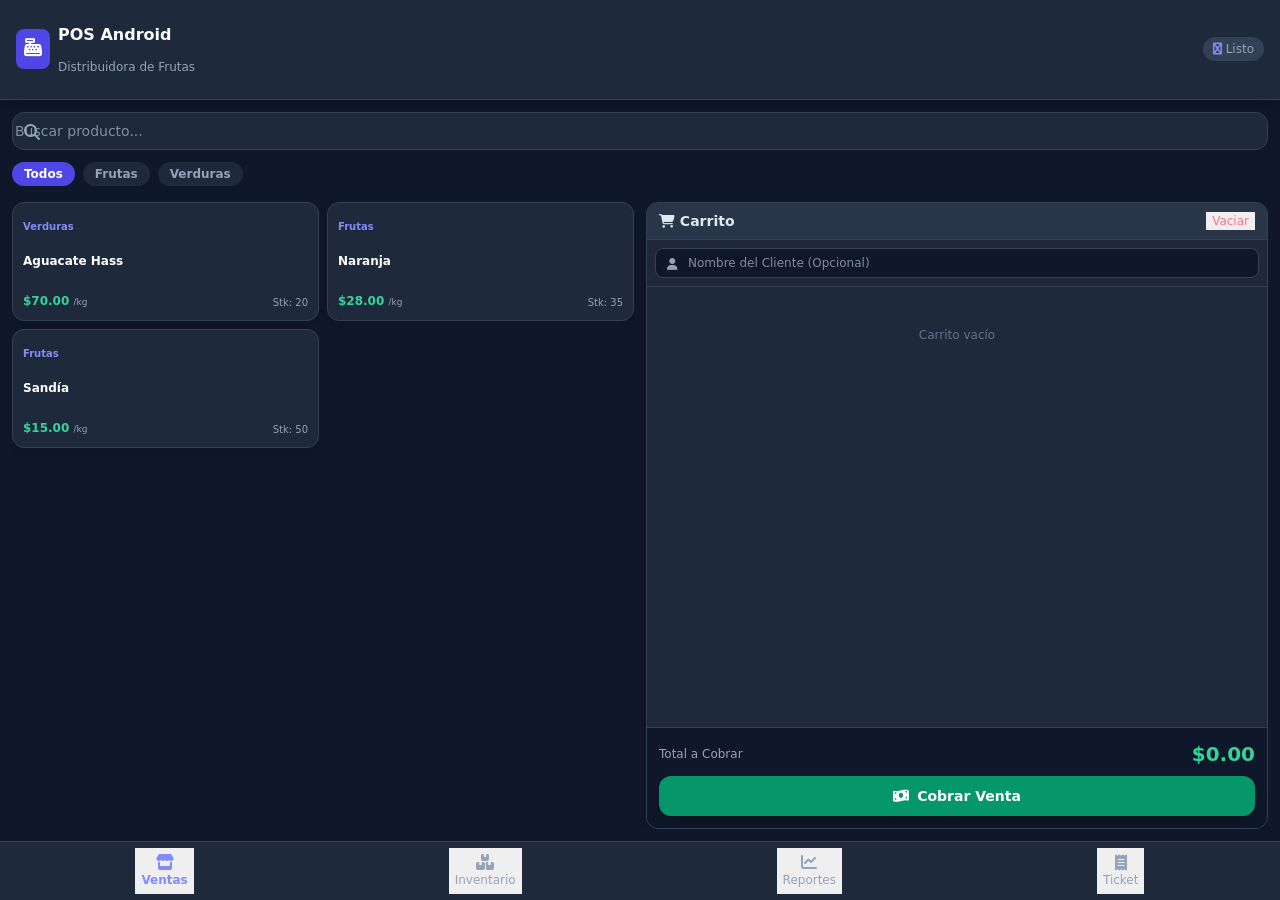
<file: app/src/main/assets/index-1.html>
<!DOCTYPE html>
<html lang="es">
<head>
  <meta charset="UTF-8">
  <meta name="viewport" content="width=device-width, initial-scale=1.0, maximum-scale=1.0, user-scalable=no">
  <title>POS Móvil Android</title>
  <link rel="stylesheet" href="styles.css">
  <link href="https://cdnjs.cloudflare.com/ajax/libs/font-awesome/6.4.0/css/all.min.css" rel="stylesheet">
  <style>
    body {
      background-color: #0f172a;
      color: #f8fafc;
      font-family: system-ui, -apple-system, BlinkMacSystemFont, 'Segoe UI', Roboto, Oxygen, Ubuntu, Cantarell, sans-serif;
      user-select: none;
      -webkit-user-select: none;
    }
    .ticket-paper {
      background-color: #ffffff;
      color: #000000;
      font-family: 'Courier New', Courier, monospace;
      box-shadow: 0 10px 15px -3px rgba(0,0,0,0.5);
    }
    .ticket-58 { width: 58mm; max-width: 100%; font-size: 11px; }
    .ticket-80 { width: 80mm; max-width: 100%; font-size: 13px; }
    
    .no-scrollbar::-webkit-scrollbar { display: none; }
    .no-scrollbar { -ms-overflow-style: none; scrollbar-width: none; }

    /* Mejoras para pantallas pequeñas y teclado Android */
    #tab-sales { min-height: 0; }
    #tab-sales .sales-main { min-height: 0; }
    #cart-items { min-height: 70px; }
    #modal-checkout, #modal-product, #modal-sale-detail { overflow-y: auto; align-items: flex-start; }
    #modal-checkout > div, #modal-product > div, #modal-sale-detail > div { margin: auto; max-height: calc(100dvh - 24px); overflow-y: auto; }
    #modal-sale-detail #sale-detail-content { max-height: calc(100dvh - 190px); overflow-y: auto; }
    .inventory-action { min-width: 38px; min-height: 38px; display: inline-flex; align-items: center; justify-content: center; border-radius: 8px; }
    .ticket-line { display: grid; grid-template-columns: 1fr 1fr 1fr; align-items: center; gap: 2px; }
    @media (max-width: 767px) {
      #tab-sales { padding: 8px; gap: 8px; }
      #tab-sales .sales-main { display: flex; flex-direction: column; gap: 8px; }
      #tab-sales .products-panel { flex: 1 1 48%; min-height: 0; }
      #tab-sales .cart-panel { flex: 1 1 52%; min-height: 0; }
      #products-grid { grid-template-columns: repeat(2, minmax(0, 1fr)); }
      #cart-items { padding: 6px; }
      #cart-items .cart-product-card { padding: 6px; }
      #cart-items input { min-height: 34px; font-size: 14px; }
      #cart-items label { font-size: 10px; }
    }
    @media (max-height: 700px) {
      #tab-sales { gap: 6px; padding: 6px; }
      #tab-sales .sales-main { gap: 6px; }
      #tab-sales .cart-panel > .cart-footer { padding: 7px; }
      #tab-sales .cart-panel > .cart-footer button { padding-top: 7px; padding-bottom: 7px; }
    }

    @media print {
      body * { visibility: hidden; }
      #ticket-print-area, #ticket-print-area * { visibility: visible; }
      #ticket-print-area {
        position: absolute;
        left: 0;
        top: 0;
        width: 100%;
        margin: 0;
        padding: 0;
      }
    }
  </style>
</head>
<body class="h-screen flex flex-col justify-between overflow-hidden">

  <header class="bg-slate-800 border-b border-slate-700 px-4 py-3 flex justify-between items-center shadow-lg shrink-0">
    <div class="flex items-center space-x-2">
      <div class="bg-indigo-600 p-2 rounded-lg text-white">
        <i class="fa-solid fa-cash-register text-lg"></i>
      </div>
      <div>
        <h1 class="font-bold text-base leading-tight">POS Android</h1>
        <p class="text-xs text-slate-400" id="header-business-name">Mi Negocio</p>
      </div>
    </div>
    <div class="flex items-center space-x-3">
      <div id="bt-status" class="flex items-center space-x-1 bg-slate-700 px-2.5 py-1 rounded-full text-xs text-slate-400">
        <i class="fa-solid fa-bluetooth text-indigo-400"></i>
        <span class="hidden sm:inline">Listo</span>
      </div>
    </div>
  </header>

  <main class="flex-1 overflow-hidden relative">
    
    <!-- SECTION 1: VENTAS (POS) -->
    <section id="tab-sales" class="h-full flex flex-col p-3 space-y-3">
      <!-- Search & Category Filters -->
      <div class="space-y-2 shrink-0">
        <div class="relative">
          <i class="fa-solid fa-magnifying-glass absolute left-3 top-3 text-slate-400"></i>
          <input type="text" id="search-product" placeholder="Buscar producto..." class="w-full bg-slate-800 border border-slate-700 rounded-xl pl-9 pr-4 py-2 text-sm text-white focus:outline-none focus:border-indigo-500">
        </div>
        <div id="categories-bar" class="flex space-x-2 overflow-x-auto no-scrollbar py-1">
          <!-- Categorías generadas dinámicamente -->
        </div>
      </div>

      <!-- Main Sales Content: Grid + Cart Split -->
      <div class="sales-main flex-1 grid grid-cols-1 md:grid-cols-2 gap-3 overflow-hidden">
        <!-- Products Grid -->
        <div class="products-panel overflow-y-auto no-scrollbar pr-1">
          <div id="products-grid" class="grid grid-cols-2 gap-2">
            <!-- Cards de productos -->
          </div>
        </div>

        <!-- Cart View -->
        <div class="cart-panel bg-slate-800 rounded-xl border border-slate-700 flex flex-col overflow-hidden shadow-xl">
          <div class="bg-slate-750 px-3 py-2 border-b border-slate-700 flex justify-between items-center shrink-0">
            <span class="font-bold text-sm text-slate-200"><i class="fa-solid fa-cart-shopping mr-1"></i> Carrito</span>
            <button onclick="clearCart()" class="text-xs text-rose-400 hover:text-rose-300 font-medium">Vaciar</button>
          </div>

          <!-- Customer Input -->
          <div class="p-2 border-b border-slate-700 bg-slate-800/50 shrink-0">
            <div class="relative">
              <i class="fa-solid fa-user absolute left-3 top-2.5 text-slate-400 text-xs"></i>
              <input type="text" id="cart-customer-name" placeholder="Nombre del Cliente (Opcional)" class="w-full bg-slate-900 border border-slate-700 rounded-lg pl-8 pr-3 py-1.5 text-xs text-white focus:outline-none focus:border-indigo-500">
            </div>
          </div>

          <!-- Cart Items List -->
          <div id="cart-items" class="flex-1 overflow-y-auto p-2 space-y-2 no-scrollbar">
            <!-- Items del carrito -->
          </div>

          <!-- Total & Checkout Footer -->
          <div class="cart-footer p-3 bg-slate-900 border-t border-slate-700 space-y-2 shrink-0">
            <div class="flex justify-between items-center">
              <span class="text-xs text-slate-400">Total a Cobrar</span>
              <span id="cart-total" class="text-xl font-extrabold text-emerald-400">$0.00</span>
            </div>
            <button onclick="openCheckoutModal()" class="w-full bg-emerald-600 hover:bg-emerald-500 active:bg-emerald-700 text-white font-bold py-2.5 rounded-xl shadow-lg transition flex justify-center items-center space-x-2 text-sm">
              <i class="fa-solid fa-money-bill-wave"></i>
              <span>Cobrar Venta</span>
            </button>
          </div>
        </div>
      </div>
    </section>

    <!-- SECTION 2: INVENTARIO -->
    <section id="tab-inventory" class="h-full hidden flex-col p-3 space-y-3 overflow-y-auto">
      <div class="flex justify-between items-center shrink-0">
        <h2 class="text-lg font-bold">Gestión de Inventario</h2>
        <button onclick="openProductModal()" class="bg-indigo-600 hover:bg-indigo-500 text-white text-xs font-bold px-3 py-2 rounded-lg flex items-center space-x-1 shadow">
          <i class="fa-solid fa-plus"></i>
          <span>Nuevo Producto</span>
        </button>
      </div>

      <div class="flex flex-col sm:flex-row gap-2 shrink-0">
        <input id="inventory-search" type="search" oninput="renderInventory()" placeholder="Buscar producto..." class="w-full sm:flex-1 bg-slate-800 border border-slate-700 rounded-lg px-3 py-2 text-sm text-white">
        <select id="inventory-category-filter" onchange="renderInventory()" class="w-full sm:w-48 bg-slate-800 border border-slate-700 rounded-lg px-3 py-2 text-sm text-white">
          <option value="Todos">Todas las categorías</option>
        </select>
      </div>
      <div class="bg-slate-800 rounded-xl border border-slate-700 overflow-hidden shadow-md">
        <div class="overflow-x-auto">
          <table class="w-full text-left text-xs">
            <thead class="bg-slate-900 text-slate-400 border-b border-slate-700">
              <tr>
                <th class="p-3">Producto</th>
                <th class="p-3">Categoría</th>
                <th class="p-3">Stock</th>
                <th class="p-3">Costo</th>
                <th class="p-3">Precio</th>
                <th class="p-3">Acciones</th>
              </tr>
            </thead>
            <tbody id="inventory-table-body" class="divide-y divide-slate-700">
              <!-- Filas de inventario -->
            </tbody>
          </table>
        </div>
      </div>
    </section>

    <!-- SECTION 3: REPORTES -->
    <section id="tab-reports" class="h-full hidden flex-col p-3 space-y-3 overflow-y-auto">
      <div class="flex flex-col sm:flex-row justify-between items-start sm:items-center gap-2 shrink-0">
        <h2 class="text-lg font-bold">Histórico de Ventas</h2>
        <div class="flex items-center space-x-2">
          <label class="text-xs text-slate-400">Fecha:</label>
          <input type="date" id="report-date-filter" onchange="renderReports()" class="bg-slate-800 border border-slate-700 rounded-lg px-2 py-1 text-xs text-white">
        </div>
      </div>

      <!-- Cards de Resumen -->
      <div class="grid grid-cols-2 gap-2 shrink-0">
        <div class="bg-slate-800 p-3 rounded-xl border border-slate-700">
          <p class="text-xs text-slate-400">Ventas Totales</p>
          <p id="report-total-sales" class="text-lg font-bold text-emerald-400">$0.00</p>
        </div>
        <div class="bg-slate-800 p-3 rounded-xl border border-slate-700">
          <p class="text-xs text-slate-400">Utilidad Neta</p>
          <p id="report-total-profit" class="text-lg font-bold text-indigo-400">$0.00</p>
        </div>
      </div>

      <!-- Tabla de Ventas -->
      <div class="bg-slate-800 rounded-xl border border-slate-700 overflow-hidden shadow-md">
        <div class="p-3 bg-slate-900 border-b border-slate-700 font-bold text-xs">Transacciones Registradas</div>
        <div class="overflow-x-auto">
          <table class="w-full text-left text-xs">
            <thead class="bg-slate-900/50 text-slate-400 border-b border-slate-700">
              <tr>
                <th class="p-2.5">Cliente</th>
                <th class="p-2.5">Método</th>
                <th class="p-2.5">Total</th>
                <th class="p-2.5">Ganancia</th>
                <th class="p-2.5">Detalle</th>
              </tr>
            </thead>
            <tbody id="reports-table-body" class="divide-y divide-slate-700">
              <!-- Filas de historial -->
            </tbody>
          </table>
        </div>
      </div>
    </section>

    <!-- SECTION 4: CONFIGURACIÓN DEL TICKET -->
    <section id="tab-ticket-config" class="h-full hidden flex-col p-3 space-y-3 overflow-y-auto">
      <h2 class="text-lg font-bold shrink-0">Personalización del Ticket</h2>

      <div class="grid grid-cols-1 md:grid-cols-2 gap-4">
        <!-- Formulario de Configuración -->
        <div class="bg-slate-800 p-4 rounded-xl border border-slate-700 space-y-3">
          <div>
            <label class="block text-xs text-slate-400 mb-1">Nombre del Negocio</label>
            <input type="text" id="cfg-business-name" oninput="updateTicketPreview()" class="w-full bg-slate-900 border border-slate-700 rounded-lg p-2 text-xs text-white">
          </div>
          <div>
            <label class="block text-xs text-slate-400 mb-1">Ancho del Papel Térmico</label>
            <select id="cfg-paper-width" onchange="updateTicketPreview()" class="w-full bg-slate-900 border border-slate-700 rounded-lg p-2 text-xs text-white">
              <option value="58">58 mm (Impresora Portátil)</option>
              <option value="80">80 mm (Escritorio)</option>
            </select>
          </div>
          <div>
            <label class="block text-xs text-slate-400 mb-1">Mensaje de Agradecimiento</label>
            <input type="text" id="cfg-footer-msg" oninput="updateTicketPreview()" class="w-full bg-slate-900 border border-slate-700 rounded-lg p-2 text-xs text-white">
          </div>
          <button onclick="saveTicketConfig()" class="w-full bg-indigo-600 hover:bg-indigo-500 text-white font-bold py-2 rounded-lg text-xs transition shadow">
            Guardar Configuración
          </button>
        </div>

        <!-- Vista Previa Visual del Ticket -->
        <div class="flex flex-col items-center">
          <p class="text-xs text-slate-400 mb-2">Vista Previa del Formato</p>
          <div id="ticket-preview-container" class="ticket-paper ticket-58 p-4 rounded shadow-2xl">
            <!-- Formato renderizado dinámicamente -->
          </div>
        </div>
      </div>
    </section>

  </main>

  <nav class="bg-slate-800 border-t border-slate-700 px-2 py-1.5 flex justify-around items-center text-xs shrink-0">
    <button onclick="switchTab('sales')" id="nav-sales" class="flex flex-col items-center p-1.5 text-indigo-400 font-bold">
      <i class="fa-solid fa-store text-base mb-0.5"></i>
      <span>Ventas</span>
    </button>
    <button onclick="switchTab('inventory')" id="nav-inventory" class="flex flex-col items-center p-1.5 text-slate-400">
      <i class="fa-solid fa-boxes-stacked text-base mb-0.5"></i>
      <span>Inventario</span>
    </button>
    <button onclick="switchTab('reports')" id="nav-reports" class="flex flex-col items-center p-1.5 text-slate-400">
      <i class="fa-solid fa-chart-line text-base mb-0.5"></i>
      <span>Reportes</span>
    </button>
    <button onclick="switchTab('ticket-config')" id="nav-ticket-config" class="flex flex-col items-center p-1.5 text-slate-400">
      <i class="fa-solid fa-receipt text-base mb-0.5"></i>
      <span>Ticket</span>
    </button>
  </nav>

  <!-- MODAL: COBRAR VENTA -->
  <div id="modal-checkout" class="fixed inset-0 bg-black/75 hidden justify-center items-center p-3 z-50">
    <div class="bg-slate-800 border border-slate-700 w-full max-w-sm rounded-2xl p-4 space-y-4 shadow-2xl">
      <div class="flex justify-between items-center border-b border-slate-700 pb-2">
        <h3 class="font-bold text-base">Procesar Pago</h3>
        <button onclick="closeCheckoutModal()" class="text-slate-400 hover:text-white"><i class="fa-solid fa-xmark text-lg"></i></button>
      </div>

      <div class="space-y-3">
        <div>
          <label class="block text-xs text-slate-400 mb-1">Cliente</label>
          <p id="checkout-customer-display" class="text-sm font-semibold text-indigo-300">Cliente Frecuente</p>
        </div>

        <div class="bg-slate-900 p-3 rounded-xl border border-slate-700 text-center">
          <span class="text-xs text-slate-400">Total Venta</span>
          <p id="checkout-total-display" class="text-2xl font-black text-emerald-400">$0.00</p>
        </div>

        <div>
          <label class="block text-xs text-slate-400 mb-1">Método de Pago</label>
          <div class="grid grid-cols-3 gap-2">
            <button onclick="setPaymentMethod('Efectivo')" id="pay-efectivo" class="pay-method-btn bg-indigo-600 text-white text-xs py-2 rounded-lg font-bold">Efectivo</button>
            <button onclick="setPaymentMethod('Tarjeta')" id="pay-tarjeta" class="pay-method-btn bg-slate-700 text-slate-300 text-xs py-2 rounded-lg font-bold">Tarjeta</button>
            <button onclick="setPaymentMethod('Transferencia')" id="pay-transferencia" class="pay-method-btn bg-slate-700 text-slate-300 text-xs py-2 rounded-lg font-bold">Transfer.</button>
          </div>
        </div>

        <div id="cash-calculator" class="space-y-2">
          <div>
            <label class="block text-xs text-slate-400 mb-1">Monto Recibido ($)</label>
            <input type="number" step="any" id="cash-received" oninput="calculateChange()" placeholder="0.00" class="w-full bg-slate-900 border border-slate-700 rounded-lg p-2 text-sm text-white font-bold">
          </div>
          <div class="flex justify-between items-center bg-slate-900/50 p-2 rounded-lg border border-slate-700 text-xs">
            <span class="text-slate-400">Cambio:</span>
            <span id="cash-change" class="font-bold text-white">$0.00</span>
          </div>
        </div>
      </div>

      <div class="space-y-2 pt-2">
        <button onclick="processFinalSale()" class="w-full bg-emerald-600 hover:bg-emerald-500 text-white font-bold py-2.5 rounded-xl shadow-lg transition flex justify-center items-center space-x-2 text-sm">
          <i class="fa-solid fa-check"></i>
          <span>Finalizar e Imprimir Ticket</span>
        </button>
      </div>
    </div>
  </div>

  <!-- MODAL: AGREGAR / EDITAR PRODUCTO -->
  <div id="modal-product" class="fixed inset-0 bg-black/75 hidden justify-center items-center p-3 z-50">
    <div class="bg-slate-800 border border-slate-700 w-full max-w-sm rounded-2xl p-4 space-y-3 shadow-2xl">
      <div class="flex justify-between items-center border-b border-slate-700 pb-2">
        <h3 id="modal-product-title" class="font-bold text-base">Nuevo Producto</h3>
        <button onclick="closeProductModal()" class="text-slate-400 hover:text-white"><i class="fa-solid fa-xmark text-lg"></i></button>
      </div>

      <form id="product-form" onsubmit="saveProduct(event)" class="space-y-2 text-xs">
        <input type="hidden" id="prod-id">
        <div>
          <label class="block text-slate-400 mb-1">Nombre del Producto</label>
          <input type="text" id="prod-name" required class="w-full bg-slate-900 border border-slate-700 rounded-lg p-2 text-white">
        </div>
        <div class="grid grid-cols-2 gap-2">
          <div>
            <label class="block text-slate-400 mb-1">Categoría</label>
            <select id="prod-category" class="w-full bg-slate-900 border border-slate-700 rounded-lg p-2 text-white" onchange="toggleNewCategoryInput()"></select>
            <input type="text" id="prod-new-category" placeholder="O escribe una categoría nueva" class="hidden mt-1 w-full bg-slate-900 border border-slate-700 rounded-lg p-2 text-white">
          </div>
          <div>
            <label class="block text-slate-400 mb-1">Unidad</label>
            <select id="prod-unit" class="w-full bg-slate-900 border border-slate-700 rounded-lg p-2 text-white">
              <option value="kg">Kilos (kg)</option>
              <option value="pza">Pieza (pza)</option>
              <option value="lt">Litro (lt)</option>
              <option value="bulto">Bulto</option>
              <option value="caja">Caja</option>
            </select>
          </div>
        </div>
        <div class="grid grid-cols-2 gap-2">
          <div>
            <label class="block text-slate-400 mb-1">Precio Costo ($)</label>
            <input type="number" step="any" id="prod-cost" required class="w-full bg-slate-900 border border-slate-700 rounded-lg p-2 text-white">
          </div>
          <div>
            <label class="block text-slate-400 mb-1">Precio Venta Base ($)</label>
            <input type="number" step="any" id="prod-price" required class="w-full bg-slate-900 border border-slate-700 rounded-lg p-2 text-white">
          </div>
        </div>
        <div class="grid grid-cols-2 gap-2">
          <div>
            <label class="block text-slate-400 mb-1">Stock Actual</label>
            <input type="number" step="any" id="prod-stock" required class="w-full bg-slate-900 border border-slate-700 rounded-lg p-2 text-white">
          </div>
          <div class="flex items-center pt-4">
            <label class="flex items-center space-x-2 text-slate-300 cursor-pointer">
              <input type="checkbox" id="prod-allow-no-stock" class="rounded bg-slate-900 border-slate-700 text-indigo-600">
              <span>Vender sin stock</span>
            </label>
          </div>
        </div>

        <div class="pt-2">
          <button type="submit" class="w-full bg-indigo-600 hover:bg-indigo-500 text-white font-bold py-2 rounded-lg transition">
            Guardar Producto
          </button>
        </div>
      </form>
    </div>
  </div>

  <!-- MODAL: DETALLE DE TRANSACCIÓN HISTÓRICA -->
  <div id="modal-sale-detail" class="fixed inset-0 bg-black/75 hidden justify-center items-center p-3 z-50">
    <div class="bg-slate-800 border border-slate-700 w-full max-w-sm rounded-2xl p-4 space-y-3 shadow-2xl">
      <div class="flex justify-between items-center border-b border-slate-700 pb-2">
        <h3 class="font-bold text-base">Detalle de Venta</h3>
        <button onclick="closeSaleDetailModal()" class="text-slate-400 hover:text-white"><i class="fa-solid fa-xmark text-lg"></i></button>
      </div>

      <div id="sale-detail-content" class="text-xs space-y-2">
        <!-- Detalle cargado por JS -->
      </div>
    </div>
  </div>

  <!-- HIDDEN PRINT CONTAINER -->
  <div id="ticket-print-area" class="hidden"></div>

  <!-- JAVASCRIPT LOGIC -->
  <script>
    let products = JSON.parse(localStorage.getItem('pos_products')) || [
      { id: '1', name: 'Sandía', category: 'Frutas', unit: 'kg', cost: 8.00, price: 15.00, stock: 50, allowNoStock: true },
      { id: '2', name: 'Naranja', category: 'Frutas', unit: 'kg', cost: 14.00, price: 28.00, stock: 35, allowNoStock: true },
      { id: '3', name: 'Aguacate Hass', category: 'Verduras', unit: 'kg', cost: 45.00, price: 70.00, stock: 20, allowNoStock: false }
    ];

    let sales = JSON.parse(localStorage.getItem('pos_sales')) || [];
    let cart = [];
    let selectedCategory = 'Todos';
    let currentPaymentMethod = 'Efectivo';

    let ticketConfig = JSON.parse(localStorage.getItem('pos_ticket_config')) || {
      businessName: 'Distribuidora de Frutas',
      paperWidth: '58',
      footerMsg: '¡Gracias por su compra!'
    };

    document.addEventListener('DOMContentLoaded', () => {
      saveProductsToStorage();
      renderCategoriesBar();
      renderProductsGrid();
      renderCart();
      renderInventory();
      loadTicketConfigForm();
      
      const today = new Date().toISOString().split('T')[0];
      document.getElementById('report-date-filter').value = today;
      renderReports();
    });

    function switchTab(tab) {
      ['sales', 'inventory', 'reports', 'ticket-config'].forEach(t => {
        document.getElementById(`tab-${t}`).classList.add('hidden');
        document.getElementById(`tab-${t}`).classList.remove('flex');
        document.getElementById(`nav-${t}`).classList.remove('text-indigo-400', 'font-bold');
        document.getElementById(`nav-${t}`).classList.add('text-slate-400');
      });

      document.getElementById(`tab-${tab}`).classList.remove('hidden');
      document.getElementById(`tab-${tab}`).classList.add('flex');
      document.getElementById(`nav-${tab}`).classList.add('text-indigo-400', 'font-bold');
      document.getElementById(`nav-${tab}`).classList.remove('text-slate-400');

      if (tab === 'reports') renderReports();
      if (tab === 'inventory') renderInventory();
      if (tab === 'ticket-config') updateTicketPreview();
    }

    function renderCategoriesBar() {
      const cats = ['Todos', ...new Set(products.map(p => p.category).filter(Boolean))].sort((a, b) => a === 'Todos' ? -1 : b === 'Todos' ? 1 : a.localeCompare(b, 'es', { sensitivity: 'base' }));
      const container = document.getElementById('categories-bar');
      container.innerHTML = cats.map(c => `
        <button onclick="filterCategory('${c}')" class="px-3 py-1 rounded-full text-xs font-semibold whitespace-nowrap transition ${selectedCategory === c ? 'bg-indigo-600 text-white' : 'bg-slate-800 text-slate-400 hover:bg-slate-700'}">
          ${c}
        </button>
      `).join('');
    }

    function filterCategory(cat) {
      selectedCategory = cat;
      renderCategoriesBar();
      renderProductsGrid();
    }

    function renderProductsGrid() {
      const search = document.getElementById('search-product').value.toLowerCase();
      const filtered = [...products].sort((a, b) => a.name.localeCompare(b.name, 'es', { sensitivity: 'base' })).filter(p => {
        const matchesCat = selectedCategory === 'Todos' || p.category === selectedCategory;
        const matchesSearch = p.name.toLowerCase().includes(search);
        return matchesCat && matchesSearch;
      });

      const grid = document.getElementById('products-grid');
      grid.innerHTML = filtered.map(p => `
        <div onclick="addToCart('${p.id}')" class="bg-slate-800 border border-slate-700 p-2.5 rounded-xl flex flex-col justify-between cursor-pointer active:scale-95 transition shadow-sm">
          <div>
            <span class="text-[10px] text-indigo-400 font-bold uppercase tracking-wider">${escapeHTML(p.category)}</span>
            <h4 class="font-bold text-xs text-white truncate">${escapeHTML(p.name)}</h4>
          </div>
          <div class="mt-2 flex justify-between items-end">
            <span class="text-xs font-extrabold text-emerald-400">$${parseFloat(p.price).toFixed(2)} <span class="text-[9px] text-slate-400 font-normal">/${p.unit}</span></span>
            <span class="text-[10px] ${p.stock <= 5 ? 'text-rose-400' : 'text-slate-400'}">Stk: ${p.stock}</span>
          </div>
        </div>
      `).join('');
    }

    document.getElementById('search-product').addEventListener('input', renderProductsGrid);

    function addToCart(productId) {
      const prod = products.find(p => p.id === productId);
      if (!prod) return;

      const existing = cart.find(item => item.id === productId);
      if (existing) {
        existing.qty = parseFloat((existing.qty + 1).toFixed(3));
      } else {
        cart.push({
          id: prod.id,
          name: prod.name,
          unit: prod.unit,
          cost: prod.cost,
          price: prod.price,
          qty: 1
        });
      }
      renderCart();
    }

    function updateCartQty(id, val) {
      const item = cart.find(i => i.id === id);
      if (item) {
        const num = parseFloat(val);
        item.qty = isNaN(num) || num < 0 ? 0 : num;
      }
      renderCartTotalOnly();
    }

    function updateCartPrice(id, val) {
      const item = cart.find(i => i.id === id);
      if (item) {
        const num = parseFloat(val);
        item.price = isNaN(num) || num < 0 ? 0 : num;
      }
      renderCartTotalOnly();
    }

    function removeFromCart(id) {
      cart = cart.filter(i => i.id !== id);
      renderCart();
    }

    function clearCart() {
      cart = [];
      renderCart();
    }

    function renderCart() {
      const container = document.getElementById('cart-items');
      if (cart.length === 0) {
        container.innerHTML = `<div class="text-center py-8 text-slate-500 text-xs">Carrito vacío</div>`;
        renderCartTotalOnly();
        return;
      }

      container.innerHTML = cart.map(item => `
        <div class="cart-product-card bg-slate-900/80 border border-slate-700/80 p-2 rounded-xl space-y-1.5">
          <div class="flex justify-between items-center">
            <span class="font-bold text-xs text-white truncate max-w-[150px]">${item.name}</span>
            <button onclick="removeFromCart('${item.id}')" class="text-slate-500 hover:text-rose-400 text-xs px-1"><i class="fa-solid fa-trash"></i></button>
          </div>
          <div class="grid grid-cols-2 gap-1.5 items-center">
            <div>
              <label class="text-[9px] text-slate-400 block">Cantidad (${item.unit})</label>
              <input type="number" step="any" value="${item.qty}" onchange="updateCartQty('${item.id}', this.value)" class="w-full bg-slate-800 border border-slate-700 rounded px-1.5 py-1 text-xs text-white font-bold">
            </div>
            <div>
              <label class="text-[9px] text-slate-400 block">Precio/Unit ($)</label>
              <input type="number" step="any" value="${item.price}" onchange="updateCartPrice('${item.id}', this.value)" class="w-full bg-slate-800 border border-slate-700 rounded px-1.5 py-1 text-xs text-emerald-400 font-bold">
            </div>
          </div>
        </div>
      `).join('');

      renderCartTotalOnly();
    }

    function renderCartTotalOnly() {
      const total = cart.reduce((sum, item) => sum + (item.qty * item.price), 0);
      document.getElementById('cart-total').innerText = `$${total.toFixed(2)}`;
    }

    function openCheckoutModal() {
      if (cart.length === 0) {
        const msgModal = document.createElement('div');
        msgModal.className = 'fixed inset-0 bg-black/70 flex justify-center items-center p-4 z-50';
        msgModal.innerHTML = `
          <div class="bg-slate-800 border border-slate-700 p-4 rounded-xl max-w-xs text-center space-y-3">
            <p class="text-sm font-bold text-white">Agrega al menos un producto al carrito.</p>
            <button onclick="this.parentElement.parentElement.remove()" class="bg-indigo-600 text-white font-bold px-4 py-1.5 rounded-lg text-xs">Aceptar</button>
          </div>
        `;
        document.body.appendChild(msgModal);
        return;
      }

      const total = cart.reduce((sum, item) => sum + (item.qty * item.price), 0);
      const customerName = document.getElementById('cart-customer-name').value.trim() || 'Cliente Frecuente';

      document.getElementById('checkout-customer-display').innerText = customerName;
      document.getElementById('checkout-total-display').innerText = `$${total.toFixed(2)}`;
      document.getElementById('cash-received').value = '';
      document.getElementById('cash-change').innerText = '$0.00';
      
      setPaymentMethod('Efectivo');
      document.getElementById('modal-checkout').classList.remove('hidden');
      document.getElementById('modal-checkout').classList.add('flex');
    }

    function closeCheckoutModal() {
      document.getElementById('modal-checkout').classList.add('hidden');
      document.getElementById('modal-checkout').classList.remove('flex');
    }

    function setPaymentMethod(method) {
      currentPaymentMethod = method;
      document.querySelectorAll('.pay-method-btn').forEach(btn => {
        btn.classList.remove('bg-indigo-600', 'text-white');
        btn.classList.add('bg-slate-700', 'text-slate-300');
      });

      const activeBtn = document.getElementById(`pay-${method.toLowerCase()}`);
      if (activeBtn) {
        activeBtn.classList.remove('bg-slate-700', 'text-slate-300');
        activeBtn.classList.add('bg-indigo-600', 'text-white');
      }

      const cashCalc = document.getElementById('cash-calculator');
      if (method === 'Efectivo') {
        cashCalc.classList.remove('hidden');
      } else {
        cashCalc.classList.add('hidden');
      }
    }

    function calculateChange() {
      const total = cart.reduce((sum, item) => sum + (item.qty * item.price), 0);
      const received = parseFloat(document.getElementById('cash-received').value) || 0;
      const change = received - total;
      document.getElementById('cash-change').innerText = `$${(change > 0 ? change : 0).toFixed(2)}`;
    }

    function processFinalSale() {
      const total = cart.reduce((sum, item) => sum + (item.qty * item.price), 0);
      const totalCost = cart.reduce((sum, item) => sum + (item.qty * item.cost), 0);
      const profit = total - totalCost;
      const customer = document.getElementById('cart-customer-name').value.trim() || 'Cliente Frecuente';

      for (let item of cart) {
        const prod = products.find(p => p.id === item.id);
        if (prod && !prod.allowNoStock && prod.stock < item.qty) {
          const msgModal = document.createElement('div');
          msgModal.className = 'fixed inset-0 bg-black/70 flex justify-center items-center p-4 z-50';
          msgModal.innerHTML = `
            <div class="bg-slate-800 border border-slate-700 p-4 rounded-xl max-w-xs text-center space-y-3">
              <p class="text-sm font-bold text-rose-400">El producto ${prod.name} no tiene suficiente stock (${prod.stock} disponibles).</p>
              <button onclick="this.parentElement.parentElement.remove()" class="bg-slate-700 text-white font-bold px-4 py-1.5 rounded-lg text-xs">Entendido</button>
            </div>
          `;
          document.body.appendChild(msgModal);
          return;
        }
      }

      cart.forEach(item => {
        const prod = products.find(p => p.id === item.id);
        if (prod) {
          prod.stock = parseFloat((prod.stock - item.qty).toFixed(3));
        }
      });
      saveProductsToStorage();

      const now = new Date();
      const dateFormatted = now.toLocaleDateString('es-ES', { day: 'numeric', month: 'short', year: 'numeric' });

      const saleRecord = {
        id: Date.now().toString(),
        dateFormatted: dateFormatted,
        dateIso: `${now.getFullYear()}-${String(now.getMonth()+1).padStart(2,'0')}-${String(now.getDate()).padStart(2,'0')}`, 
        customer: customer,
        method: currentPaymentMethod,
        items: [...cart],
        total: total,
        profit: profit
      };

      sales.push(saleRecord);
      localStorage.setItem('pos_sales', JSON.stringify(sales));

      printTicket(saleRecord);

      cart = [];
      document.getElementById('cart-customer-name').value = '';
      closeCheckoutModal();
      renderCart();
      renderProductsGrid();
      renderInventory();
    }

    function generateTicketHTML(sale) {
      const widthClass = ticketConfig.paperWidth === '80' ? 'ticket-80' : 'ticket-58';
      
      const itemsRows = sale.items.map(item => `
        <div style="margin-bottom: 4px;">
          <div style="font-weight: bold; text-align: left; text-transform: uppercase;">${item.name}</div>
          <div class="ticket-line" style="display:grid;grid-template-columns:1fr 1fr 1fr;align-items:center;gap:2px;">
            <span style="text-align:left;">${formatQuantity(item.qty)} ${item.unit}</span>
            <span style="text-align:center;">$${parseFloat(item.price).toFixed(2)}</span>
            <span style="text-align:right;font-weight:bold;">$${(item.qty * item.price).toFixed(2)}</span>
          </div>
        </div>
      `).join('');

      return `
        <div class="ticket-paper ${widthClass}" style="padding: 8px; margin: 0 auto; text-align: center;">
          <div style="font-weight: font-black; font-size: 14px; text-transform: uppercase;">${ticketConfig.businessName}</div>
          <div style="margin-top: 4px; font-size: 10px;">${sale.dateFormatted}</div>
          <div style="font-size: 11px; font-weight: bold; margin-bottom: 6px;">Cliente: ${sale.customer}</div>
          
          <div style="border-top: 1px dashed #000; margin: 6px 0;"></div>
          
          ${itemsRows}
          
          <div style="border-top: 1px dashed #000; margin: 6px 0;"></div>
          
          <div style="display: flex; justify-content: space-between; font-size: 14px; font-weight: font-black; margin-top: 4px;">
            <span>TOTAL:</span>
            <span>$${sale.total.toFixed(2)}</span>
          </div>
          
          <div style="margin-top: 10px; font-size: 10px; text-transform: uppercase;">${ticketConfig.footerMsg}</div>
        </div>
      `;
    }

    function printTicket(sale) {
      const printArea = document.getElementById('ticket-print-area');
      printArea.innerHTML = generateTicketHTML(sale);
      window.print();
    }

    function loadTicketConfigForm() {
      document.getElementById('cfg-business-name').value = ticketConfig.businessName;
      document.getElementById('cfg-paper-width').value = ticketConfig.paperWidth;
      document.getElementById('cfg-footer-msg').value = ticketConfig.footerMsg;
      document.getElementById('header-business-name').innerText = ticketConfig.businessName;
      updateTicketPreview();
    }

    function saveTicketConfig() {
      ticketConfig.businessName = document.getElementById('cfg-business-name').value || 'Mi Negocio';
      ticketConfig.paperWidth = document.getElementById('cfg-paper-width').value;
      ticketConfig.footerMsg = document.getElementById('cfg-footer-msg').value;

      localStorage.setItem('pos_ticket_config', JSON.stringify(ticketConfig));
      document.getElementById('header-business-name').innerText = ticketConfig.businessName;
      
      const msgModal = document.createElement('div');
      msgModal.className = 'fixed inset-0 bg-black/70 flex justify-center items-center p-4 z-50';
      msgModal.innerHTML = `
        <div class="bg-slate-800 border border-slate-700 p-4 rounded-xl max-w-xs text-center space-y-3">
          <p class="text-sm font-bold text-emerald-400">Configuración guardada con éxito.</p>
          <button onclick="this.parentElement.parentElement.remove()" class="bg-indigo-600 text-white font-bold px-4 py-1.5 rounded-lg text-xs">Aceptar</button>
        </div>
      `;
      document.body.appendChild(msgModal);
      
      updateTicketPreview();
    }

    function updateTicketPreview() {
      const tempConfig = {
        businessName: document.getElementById('cfg-business-name').value || 'Mi Negocio',
        paperWidth: document.getElementById('cfg-paper-width').value,
        footerMsg: document.getElementById('cfg-footer-msg').value
      };

      const mockSale = {
        dateFormatted: '24 de sep. de 2026',
        customer: 'Juan Pérez',
        total: 430.00,
        items: [
          { name: 'NARANJA', qty: 10, unit: 'kg', price: 28.00 },
          { name: 'SANDÍA', qty: 10, unit: 'kg', price: 15.00 }
        ]
      };

      const container = document.getElementById('ticket-preview-container');
      const widthClass = tempConfig.paperWidth === '80' ? 'ticket-80' : 'ticket-58';
      container.className = `ticket-paper ${widthClass} p-3 rounded shadow-xl`;

      const itemsRows = mockSale.items.map(item => `
        <div class="mb-1">
          <div class="font-bold text-left uppercase">${item.name}</div>
          <div class="ticket-line">
            <span class="text-left">${formatQuantity(item.qty)} ${item.unit}</span>
            <span class="text-center">$${item.price.toFixed(2)}</span>
            <span class="text-right font-bold">$${(item.qty * item.price).toFixed(2)}</span>
          </div>
        </div>
      `).join('');

      container.innerHTML = `
        <div class="text-center">
          <div class="font-bold text-sm uppercase">${tempConfig.businessName}</div>
          <div class="text-[10px] mt-1">${mockSale.dateFormatted}</div>
          <div class="text-xs font-bold mb-1">Cliente: ${mockSale.customer}</div>
          <div class="border-b border-dashed border-black my-1.5"></div>
          ${itemsRows}
          <div class="border-b border-dashed border-black my-1.5"></div>
          <div class="flex justify-between font-black text-sm mt-1">
            <span>TOTAL:</span>
            <span>$${mockSale.total.toFixed(2)}</span>
          </div>
          <div class="mt-2 text-[10px] uppercase">${tempConfig.footerMsg}</div>
        </div>
      `;
    }

    function renderInventory() {
      const tbody = document.getElementById('inventory-table-body');
      const searchEl = document.getElementById('inventory-search');
      const filterEl = document.getElementById('inventory-category-filter');
      const search = (searchEl?.value || '').trim().toLocaleLowerCase('es');
      const previousCategory = filterEl?.value || 'Todos';
      const categories = [...new Set(products.map(p => p.category).filter(Boolean))]
        .sort((a, b) => a.localeCompare(b, 'es', { sensitivity: 'base' }));
      if (filterEl) {
        filterEl.innerHTML = '<option value="Todos">Todas las categorías</option>' + categories.map(c => `<option value="${escapeHTML(c)}">${escapeHTML(c)}</option>`).join('');
        filterEl.value = categories.includes(previousCategory) ? previousCategory : 'Todos';
      }
      const category = filterEl?.value || 'Todos';
      const visibleProducts = [...products].sort((a, b) => a.name.localeCompare(b.name, 'es', { sensitivity: 'base' }))
        .filter(p => p.name.toLocaleLowerCase('es').includes(search) && (category === 'Todos' || p.category === category));
      if (!visibleProducts.length) {
        tbody.innerHTML = '<tr><td colspan="6" class="p-4 text-center text-slate-400">No hay productos que coincidan.</td></tr>';
        return;
      }
      tbody.innerHTML = visibleProducts.map(p => `
        <tr>
          <td class="p-2 font-bold text-white">${escapeHTML(p.name)}</td>
          <td class="p-2 text-slate-400">${escapeHTML(p.category)}</td>
          <td class="p-2 font-bold ${p.stock <= 5 ? 'text-rose-400' : 'text-slate-300'}">${formatQuantity(p.stock)} ${escapeHTML(p.unit)}</td>
          <td class="p-2 text-slate-400">$${Number(p.cost || 0).toFixed(2)}</td>
          <td class="p-2 font-bold text-emerald-400">$${Number(p.price || 0).toFixed(2)}</td>
          <td class="p-1 whitespace-nowrap">
            <button aria-label="Editar ${escapeHTML(p.name)}" onclick="openProductModal('${p.id}')" class="inventory-action bg-indigo-600/20 text-indigo-300 hover:bg-indigo-600/40"><i class="fa-solid fa-pen"></i></button>
            <button aria-label="Eliminar ${escapeHTML(p.name)}" onclick="deleteProduct('${p.id}')" class="inventory-action bg-rose-600/20 text-rose-300 hover:bg-rose-600/40"><i class="fa-solid fa-trash"></i></button>
          </td>
        </tr>
      `).join('');
    }

    function escapeHTML(value) {
      return String(value ?? '').replace(/[&<>"']/g, ch => ({'&':'&amp;','<':'&lt;','>':'&gt;','"':'&quot;',"'":'&#39;'}[ch]));
    }

    function formatQuantity(value) {
      const n = Number(value);
      if (!Number.isFinite(n)) return '0';
      return String(parseFloat(n.toFixed(3)));
    }

    function refreshProductCategoryOptions(selected = '') {
      const select = document.getElementById('prod-category');
      const categories = [...new Set(products.map(p => p.category).filter(Boolean))]
        .sort((a, b) => a.localeCompare(b, 'es', { sensitivity: 'base' }));
      select.innerHTML = '<option value="">Selecciona una categoría</option>' + categories.map(c => `<option value="${escapeHTML(c)}">${escapeHTML(c)}</option>`).join('') + '<option value="__new__">+ Crear categoría nueva…</option>'; 
      if (selected && !categories.includes(selected)) {
        select.insertAdjacentHTML('beforeend', `<option value="${escapeHTML(selected)}">${escapeHTML(selected)}</option>`);
      }
      select.value = selected || '';
    }

    function toggleNewCategoryInput() {
      const select = document.getElementById('prod-category');
      const input = document.getElementById('prod-new-category');
      if (select.value === '__new__') input.classList.remove('hidden');
      else input.classList.add('hidden');
    }

    function openProductModal(productId = null) {
      const modal = document.getElementById('modal-product');
      const title = document.getElementById('modal-product-title');

      if (productId) {
        const p = products.find(prod => prod.id === productId);
        title.innerText = 'Editar Producto';
        document.getElementById('prod-id').value = p.id;
        document.getElementById('prod-name').value = p.name;
        refreshProductCategoryOptions(p.category || '');
        document.getElementById('prod-new-category').value = '';
        document.getElementById('prod-new-category').classList.add('hidden');
        document.getElementById('prod-unit').value = p.unit;
        document.getElementById('prod-cost').value = p.cost;
        document.getElementById('prod-price').value = p.price;
        document.getElementById('prod-stock').value = p.stock;
        document.getElementById('prod-allow-no-stock').checked = p.allowNoStock || false;
      } else {
        title.innerText = 'Nuevo Producto';
        document.getElementById('product-form').reset();
        document.getElementById('prod-id').value = '';
        refreshProductCategoryOptions('');
        document.getElementById('prod-new-category').value = '';
        document.getElementById('prod-new-category').classList.add('hidden');
      }

      modal.classList.remove('hidden');
      modal.classList.add('flex');
    }

    function closeProductModal() {
      document.getElementById('modal-product').classList.add('hidden');
      document.getElementById('modal-product').classList.remove('flex');
    }

    function saveProduct(e) {
      e.preventDefault();
      const id = document.getElementById('prod-id').value;
      const name = document.getElementById('prod-name').value.trim();
      const selectedCategoryValue = document.getElementById('prod-category').value;
      const newCategoryValue = document.getElementById('prod-new-category').value.trim();
      const category = (selectedCategoryValue === '__new__' ? newCategoryValue : selectedCategoryValue).trim();
      if (!category) { alert('Selecciona o escribe una categoría.'); return; }
      const unit = document.getElementById('prod-unit').value;
      const cost = parseFloat(document.getElementById('prod-cost').value) || 0;
      const price = parseFloat(document.getElementById('prod-price').value) || 0;
      const stock = parseFloat(document.getElementById('prod-stock').value) || 0;
      const allowNoStock = document.getElementById('prod-allow-no-stock').checked;

      if (id) {
        const prod = products.find(p => p.id === id);
        if (prod) Object.assign(prod, { name, category, unit, cost, price, stock, allowNoStock });
      } else {
        products.push({ id: Date.now().toString(), name, category, unit, cost, price, stock, allowNoStock });
      }

      saveProductsToStorage();
      closeProductModal();
      renderInventory();
      renderCategoriesBar();
      renderProductsGrid();
    }

    function deleteProduct(id) {
      const confirmModal = document.createElement('div');
      confirmModal.className = 'fixed inset-0 bg-black/70 flex justify-center items-center p-4 z-50';
      confirmModal.innerHTML = `
        <div class="bg-slate-800 border border-slate-700 p-4 rounded-xl max-w-xs text-center space-y-3">
          <p class="text-sm font-bold text-white">¿Eliminar este producto del inventario?</p>
          <div class="flex justify-center space-x-2">
            <button id="confirm-yes" class="bg-rose-600 text-white font-bold px-3 py-1.5 rounded-lg text-xs">Eliminar</button>
            <button id="confirm-no" class="bg-slate-700 text-slate-300 font-bold px-3 py-1.5 rounded-lg text-xs">Cancelar</button>
          </div>
        </div>
      `;
      document.body.appendChild(confirmModal);

      document.getElementById('confirm-yes').onclick = () => {
        products = products.filter(p => p.id !== id);
        saveProductsToStorage();
        renderInventory();
        renderCategoriesBar();
        renderProductsGrid();
        confirmModal.remove();
      };

      document.getElementById('confirm-no').onclick = () => {
        confirmModal.remove();
      };
    }

    function saveProductsToStorage() {
      localStorage.setItem('pos_products', JSON.stringify(products));
    }

    function renderReports() {
      const selectedDate = document.getElementById('report-date-filter').value;
      const filteredSales = sales.filter(s => s.dateIso === selectedDate);

      const totalSales = filteredSales.reduce((sum, s) => sum + s.total, 0);
      const totalProfit = filteredSales.reduce((sum, s) => sum + s.profit, 0);

      document.getElementById('report-total-sales').innerText = `$${totalSales.toFixed(2)}`;
      document.getElementById('report-total-profit').innerText = `$${totalProfit.toFixed(2)}`;

      const tbody = document.getElementById('reports-table-body');
      if (filteredSales.length === 0) {
        tbody.innerHTML = `<tr><td colspan="5" class="p-4 text-center text-slate-500">Sin transacciones en esta fecha.</td></tr>`;
        return;
      }

      tbody.innerHTML = filteredSales.map(s => `
        <tr onclick="openSaleDetailModal('${s.id}')" class="hover:bg-slate-700/50 cursor-pointer">
          <td class="p-2.5 font-bold text-white">${s.customer}</td>
          <td class="p-2.5 text-slate-400">${s.method}</td>
          <td class="p-2.5 font-bold text-emerald-400">$${s.total.toFixed(2)}</td>
          <td class="p-2.5 font-bold text-indigo-400">$${s.profit.toFixed(2)}</td>
          <td class="p-2.5 text-slate-400"><i class="fa-solid fa-chevron-right"></i></td>
        </tr>
      `).join('');
    }

    let editingHistoricalSaleId = null;
    let historicalSaleDraft = null;
    let historicalSaleOriginal = null;

    function openSaleDetailModal(saleId) {
      const sale = sales.find(s => s.id === saleId);
      if (!sale) return;
      editingHistoricalSaleId = null;
      historicalSaleDraft = null;
      historicalSaleOriginal = null;
      renderSaleDetail(sale, false);
      document.getElementById('modal-sale-detail').classList.remove('hidden');
      document.getElementById('modal-sale-detail').classList.add('flex');
    }

    function renderSaleDetail(sale, editMode) {
      const container = document.getElementById('sale-detail-content');
      const itemsHTML = sale.items.map((item, index) => editMode ? `
        <div class="py-2 border-b border-slate-700 space-y-2" data-sale-item="${index}">
          <div class="font-bold text-white">${escapeHTML(item.name)}</div>
          <div class="grid grid-cols-2 gap-2">
            <label class="text-slate-400">Cantidad (${escapeHTML(item.unit)})<input type="number" min="0" step="any" data-item-qty="${index}" value="${item.qty}" class="mt-1 w-full bg-slate-800 border border-slate-600 rounded p-2 text-white"></label>
            <label class="text-slate-400">Precio unitario<input type="number" min="0" step="any" data-item-price="${index}" value="${item.price}" class="mt-1 w-full bg-slate-800 border border-slate-600 rounded p-2 text-white"></label>
          </div>
          <button onclick="removeHistoricalSaleItem(${index})" class="text-rose-300 bg-rose-900/30 px-3 py-2 rounded-lg">Quitar artículo</button>
        </div>` : `
        <div class="py-2 flex justify-between items-center border-b border-slate-700">
          <div class="min-w-0 pr-2"><p class="font-bold text-white">${escapeHTML(item.name)}</p><p class="text-[10px] text-slate-400">${formatQuantity(item.qty)} ${escapeHTML(item.unit)} × $${Number(item.price).toFixed(2)}</p></div>
          <span class="font-bold text-emerald-400 whitespace-nowrap">$${(item.qty * item.price).toFixed(2)}</span>
        </div>`).join('');
      container.innerHTML = `
        <div class="bg-slate-900 p-2.5 rounded-lg border border-slate-700 space-y-1">
          <div class="flex justify-between gap-3"><span class="text-slate-400">Fecha:</span><span class="text-white">${escapeHTML(sale.dateFormatted)}</span></div>
          <div class="flex justify-between gap-3"><span class="text-slate-400">Cliente:</span><span class="text-white font-bold text-right">${escapeHTML(sale.customer)}</span></div>
          <div class="flex justify-between gap-3"><span class="text-slate-400">Método Pago:</span><span class="text-white">${escapeHTML(sale.method)}</span></div>
        </div>
        <div class="space-y-1"><p class="font-bold text-slate-300">Artículos Vendidos:</p><div class="bg-slate-900/50 rounded-lg p-2 border border-slate-700">${itemsHTML || '<p class="text-slate-400 p-2">No hay artículos en esta venta.</p>'}</div></div>
        <div class="flex justify-between bg-slate-900 p-2.5 rounded-lg border border-slate-700 font-bold"><span class="text-slate-300">Total Transacción:</span><span class="text-emerald-400">$${Number(sale.total || 0).toFixed(2)}</span></div>
        <div class="grid grid-cols-2 gap-2 pt-1">
          ${editMode ? `<button onclick="saveHistoricalSaleEdit()" class="bg-emerald-600 text-white font-bold py-2 rounded-lg">Guardar cambios</button><button onclick="cancelHistoricalSaleEdit()" class="bg-slate-700 text-white font-bold py-2 rounded-lg">Cancelar</button>` : `<button onclick="printHistoricalSale('${sale.id}')" class="bg-indigo-600 text-white font-bold py-2 rounded-lg"><i class="fa-solid fa-print mr-1"></i> Reimprimir</button><button onclick="beginHistoricalSaleEdit('${sale.id}')" class="bg-amber-600 text-white font-bold py-2 rounded-lg"><i class="fa-solid fa-pen mr-1"></i> Editar venta</button>`}
        </div>`;
    }

    function printHistoricalSale(saleId) {
      const sale = sales.find(s => s.id === saleId);
      if (sale) printTicket(sale);
    }

    function beginHistoricalSaleEdit(saleId) {
      const sale = sales.find(s => s.id === saleId);
      if (!sale) return;
      editingHistoricalSaleId = saleId;
      historicalSaleOriginal = JSON.parse(JSON.stringify(sale));
      historicalSaleDraft = JSON.parse(JSON.stringify(sale));
      renderSaleDetail(historicalSaleDraft, true);
    }

    function removeHistoricalSaleItem(index) {
      if (!historicalSaleDraft) return;
      historicalSaleDraft.items.splice(index, 1);
      renderSaleDetail(historicalSaleDraft, true);
    }

    function cancelHistoricalSaleEdit() {
      const sale = sales.find(s => s.id === editingHistoricalSaleId);
      editingHistoricalSaleId = null;
      historicalSaleDraft = null;
      historicalSaleOriginal = null;
      if (sale) renderSaleDetail(sale, false);
      else closeSaleDetailModal();
    }

    function saveHistoricalSaleEdit() {
      const sale = sales.find(s => s.id === editingHistoricalSaleId);
      if (!sale || !historicalSaleDraft || !historicalSaleOriginal) return;
      const oldItems = JSON.parse(JSON.stringify(historicalSaleOriginal.items || []));
      const editedItems = [];
      for (let index = 0; index < historicalSaleDraft.items.length; index++) {
        const item = historicalSaleDraft.items[index];
        const qtyInput = document.querySelector(`[data-item-qty="${index}"]`);
        const priceInput = document.querySelector(`[data-item-price="${index}"]`);
        const qty = Number(qtyInput?.value);
        const price = Number(priceInput?.value);
        if (!Number.isFinite(qty) || qty < 0 || !Number.isFinite(price) || price < 0) {
          alert('Revisa las cantidades y precios. No pueden ser negativos.');
          return;
        }
        if (qty > 0) editedItems.push({...item, qty: parseFloat(qty.toFixed(3)), price});
      }
      if (!editedItems.length && !confirm('La venta quedará en $0.00 y sin artículos. ¿Deseas continuar?')) return;

      // Reconciliar inventario con la diferencia entre la cantidad original y la editada.
      const oldQtyById = {};
      const newQtyById = {};
      oldItems.forEach(i => { oldQtyById[i.id] = (oldQtyById[i.id] || 0) + Number(i.qty || 0); });
      editedItems.forEach(i => { newQtyById[i.id] = (newQtyById[i.id] || 0) + Number(i.qty || 0); });
      for (const id of new Set([...Object.keys(oldQtyById), ...Object.keys(newQtyById)])) {
        const prod = products.find(p => p.id === id);
        const delta = (newQtyById[id] || 0) - (oldQtyById[id] || 0);
        if (prod && delta > 0 && !prod.allowNoStock && Number(prod.stock) < delta) {
          alert(`No hay stock suficiente para aumentar la cantidad de ${prod.name}.`);
          return;
        }
      }
      for (const id of new Set([...Object.keys(oldQtyById), ...Object.keys(newQtyById)])) {
        const prod = products.find(p => p.id === id);
        if (prod) prod.stock = parseFloat((Number(prod.stock || 0) - ((newQtyById[id] || 0) - (oldQtyById[id] || 0))).toFixed(3));
      }
      sale.items = editedItems;
      sale.total = editedItems.reduce((sum, item) => sum + Number(item.qty) * Number(item.price), 0);
      sale.profit = editedItems.reduce((sum, item) => sum + Number(item.qty) * (Number(item.price) - Number(item.cost || 0)), 0);
      saveProductsToStorage();
      localStorage.setItem('pos_sales', JSON.stringify(sales));
      editingHistoricalSaleId = null;
      historicalSaleDraft = null;
      historicalSaleOriginal = null;
      renderInventory();
      renderProductsGrid();
      renderReports();
      renderSaleDetail(sale, false);
      alert('Venta histórica actualizada.');
    }

    function closeSaleDetailModal() {
      document.getElementById('modal-sale-detail').classList.add('hidden');
      document.getElementById('modal-sale-detail').classList.remove('flex');
    }
  </script>
</body>
</html>
</file>
<file: app/src/main/assets/styles.css>
/* Local Tailwind-compatible styles for POS Móvil. Works offline in Android WebView. */
*{box-sizing:border-box}html,body{margin:0;width:100%;height:100%;}body{background:#0f172a;color:#f8fafc;font-family:system-ui,-apple-system,BlinkMacSystemFont,"Segoe UI",Roboto,sans-serif;font-size:16px;line-height:1.5}button,input,select,textarea{font:inherit}button{cursor:pointer}input,select,textarea{min-width:0;color:inherit}button:focus,input:focus,select:focus,textarea:focus{outline:none} .h-screen{height:100vh;height:100dvh}.h-full{height:100%}.w-full{width:100%}.w-1\/3{width:33.333333%}.min-w-0{min-width:0}.max-w-xs{max-width:20rem}.max-w-sm{max-width:24rem}.max-w-\[150px\]{max-width:150px}
.flex{display:flex}.inline{display:inline}.block{display:block}.hidden{display:none}.grid{display:grid}.flex-col{flex-direction:column}.flex-1{flex:1 1 0%}.shrink-0{flex-shrink:0}.items-center{align-items:center}.items-end{align-items:flex-end}.justify-between{justify-content:space-between}.justify-center{justify-content:center}.justify-around{justify-content:space-around}.grid-cols-1{grid-template-columns:repeat(1,minmax(0,1fr))}.grid-cols-2{grid-template-columns:repeat(2,minmax(0,1fr))}.grid-cols-3{grid-template-columns:repeat(3,minmax(0,1fr))}.gap-1\.5{gap:.375rem}.gap-2{gap:.5rem}.gap-3{gap:.75rem}.gap-4{gap:1rem}
.overflow-hidden{overflow:hidden}.overflow-y-auto{overflow-y:auto}.overflow-x-auto{overflow-x:auto}.relative{position:relative}.absolute{position:absolute}.top-2\.5{top:.625rem}.top-3{top:.75rem}.left-3{left:.75rem}.z-50{z-index:50}.whitespace-nowrap{white-space:nowrap}.truncate{overflow:hidden;text-overflow:ellipsis;white-space:nowrap}.text-left{text-align:left}.text-center{text-align:center}.text-right{text-align:right}.font-normal{font-weight:400}.font-medium{font-weight:500}.font-semibold{font-weight:600}.font-bold{font-weight:700}.font-extrabold{font-weight:800}.font-black{font-weight:900}.leading-tight{line-height:1.25}
.text-\[9px\]{font-size:9px}.text-\[10px\]{font-size:10px}.text-\[11px\]{font-size:11px}.text-xs{font-size:.75rem;line-height:1rem}.text-sm{font-size:.875rem;line-height:1.25rem}.text-base{font-size:1rem;line-height:1.5rem}.text-lg{font-size:1.125rem;line-height:1.75rem}.text-xl{font-size:1.25rem;line-height:1.75rem}.text-2xl{font-size:1.5rem;line-height:2rem}
.p-1{padding:.25rem}.p-1\.5{padding:.375rem}.p-2{padding:.5rem}.p-2\.5{padding:.625rem}.p-3{padding:.75rem}.p-4{padding:1rem}.px-1{padding-left:.25rem;padding-right:.25rem}.px-1\.5{padding-left:.375rem;padding-right:.375rem}.px-2{padding-left:.5rem;padding-right:.5rem}.px-2\.5{padding-left:.625rem;padding-right:.625rem}.px-3{padding-left:.75rem;padding-right:.75rem}.px-4{padding-left:1rem;padding-right:1rem}.py-1{padding-top:.25rem;padding-bottom:.25rem}.py-1\.5{padding-top:.375rem;padding-bottom:.375rem}.py-2{padding-top:.5rem;padding-bottom:.5rem}.py-2\.5{padding-top:.625rem;padding-bottom:.625rem}.py-3{padding-top:.75rem;padding-bottom:.75rem}.py-8{padding-top:2rem;padding-bottom:2rem}
.m-0{margin:0}.my-1\.5{margin-top:.375rem;margin-bottom:.375rem}.mt-1{margin-top:.25rem}.mt-2{margin-top:.5rem}.mb-0\.5{margin-bottom:.125rem}.mb-1{margin-bottom:.25rem}.mb-2{margin-bottom:.5rem}.space-y-1>*+*{margin-top:.25rem}.space-y-1\.5>*+*{margin-top:.375rem}.space-y-2>*+*{margin-top:.5rem}.space-y-3>*+*{margin-top:.75rem}.space-y-4>*+*{margin-top:1rem}.space-x-1>*+*{margin-left:.25rem}.space-x-2>*+*{margin-left:.5rem}.space-x-3>*+*{margin-left:.75rem}
.rounded{border-radius:.25rem}.rounded-lg{border-radius:.5rem}.rounded-xl{border-radius:.75rem}.rounded-2xl{border-radius:1rem}.rounded-full{border-radius:9999px}.border{border:1px solid #334155}.border-b{border-bottom:1px solid #334155}.border-t{border-top:1px solid #334155}.border-dashed{border-style:dashed}.border-black{border-color:#000}.border-slate-700{border-color:#334155}.border-slate-700\/80{border-color:rgba(51,65,85,.8)}
.bg-slate-900{background:#0f172a}.bg-slate-900\/50{background:rgba(15,23,42,.5)}.bg-slate-900\/80{background:rgba(15,23,42,.8)}.bg-slate-800{background:#1e293b}.bg-slate-800\/50{background:rgba(30,41,59,.5)}.bg-slate-750{background:#293548}.bg-slate-700{background:#334155}.bg-indigo-600{background:#4f46e5}.bg-emerald-600{background:#059669}.bg-rose-600{background:#e11d48}.bg-sky-600{background:#0284c7}.bg-amber-600{background:#d97706}.bg-black\/75{background:rgba(0,0,0,.75)}.text-white{color:#fff}.text-slate-200{color:#e2e8f0}.text-slate-300{color:#cbd5e1}.text-slate-400{color:#94a3b8}.text-slate-500{color:#64748b}.text-emerald-400{color:#34d399}.text-indigo-300{color:#a5b4fc}.text-indigo-400{color:#818cf8}.text-indigo-600{color:#4f46e5}.text-rose-400{color:#fb7185}.text-amber-300{color:#fcd34d}
.shadow{box-shadow:0 1px 3px #0003}.shadow-sm{box-shadow:0 1px 2px #0002}.shadow-md{box-shadow:0 4px 6px #0002}.shadow-lg{box-shadow:0 10px 15px -3px #0003}.shadow-xl{box-shadow:0 20px 25px -5px #0003}.shadow-2xl{box-shadow:0 25px 50px -12px #0005}.transition{transition:all .15s ease}.cursor-pointer{cursor:pointer}.no-scrollbar::-webkit-scrollbar{display:none}.no-scrollbar{-ms-overflow-style:none;scrollbar-width:none}
.hover\:bg-emerald-500:hover{background:#10b981}.hover\:bg-indigo-500:hover{background:#6366f1}.hover\:bg-sky-500:hover{background:#0ea5e9}.hover\:bg-amber-500:hover{background:#f59e0b}.hover\:bg-slate-700:hover{background:#334155}.hover\:bg-slate-700\/50:hover{background:rgba(51,65,85,.5)}.hover\:text-white:hover{color:#fff}.hover\:text-rose-300:hover{color:#fda4af}.hover\:text-rose-400:hover{color:#fb7185}.hover\:text-indigo-300:hover{color:#a5b4fc}.active\:bg-emerald-700:active{background:#047857}.focus\:border-indigo-500:focus{border-color:#6366f1}.focus\:outline-none:focus{outline:none}
@media(min-width:640px){.sm\:inline{display:inline}}@media(min-width:768px){.md\:grid-cols-2{grid-template-columns:repeat(2,minmax(0,1fr))}}
@media(max-width:420px){body{font-size:14px}.text-xl{font-size:1.1rem}.p-4{padding:.75rem}}


/* Ajustes visuales y utilidades que faltaban en la versión móvil */
button{border:0;touch-action:manipulation;-webkit-appearance:none}
button:active{filter:brightness(.92)}
input,select,textarea{background-clip:padding-box}
input::placeholder,textarea::placeholder{color:#94a3b8;opacity:.85}
label{line-height:1.35}
table{border-collapse:collapse}
th,td{vertical-align:middle}
main{min-height:0}
.tab-section{min-height:0;flex-direction:column}
.tab-section.active{display:flex}
nav{padding-bottom:max(.375rem,env(safe-area-inset-bottom));}
.nav-btn{min-width:58px;min-height:48px;border-radius:12px;gap:2px;justify-content:center;transition:background .15s ease,color .15s ease}
.nav-btn:active{background:rgba(99,102,241,.16)}
.nav-btn i{font-size:1.05rem}
#products-grid>div{min-height:76px;box-shadow:0 2px 6px rgba(0,0,0,.12)}
#products-grid>div:active{transform:scale(.98)}
#customer-directory button,#customer-history button{touch-action:manipulation}
.z-10{z-index:10}
.z-50{z-index:50}
.fixed{position:fixed}
.inset-0{top:0;right:0;bottom:0;left:0}
.max-w-md{max-width:28rem}
.max-h-\\[90vh\\]{max-height:90vh}
.max-w-\\[150px\\]{max-width:150px}
.w-1\\/2{width:50%}
.self-start{align-self:flex-start}
.justify-start{justify-content:flex-start}
.justify-end{justify-content:flex-end}
.flex-wrap{flex-wrap:wrap}
.flex-none{flex:none}
.gap-1{gap:.25rem}
.gap-2{gap:.5rem}
.gap-3{gap:.75rem}
.pt-2{padding-top:.5rem}
.pb-2{padding-bottom:.5rem}
.pl-8{padding-left:2rem}
.pr-4{padding-right:1rem}
.mb-4{margin-bottom:1rem}
.mt-2{margin-top:.5rem}
.pt-2{padding-top:.5rem}
.border-slate-700{border-color:#334155}
.bg-indigo-600{background:#4f46e5;color:#fff}
.bg-emerald-600{background:#059669;color:#fff}
.bg-rose-600{background:#e11d48;color:#fff}
.bg-sky-600{background:#0284c7;color:#fff}
.bg-amber-600{background:#d97706;color:#fff}
.text-indigo-400{color:#818cf8}
.text-emerald-400{color:#34d399}
.text-rose-400{color:#fb7185}
.text-sky-400{color:#38bdf8}
@media(max-width:380px){nav{padding-left:2px;padding-right:2px}.nav-btn{min-width:52px;padding:.35rem;font-size:11px}}


/* Ventas: adaptación al teclado virtual al editar campos del carrito. */
html, body { min-height: 0; }
body { height: var(--visible-app-height, 100dvh); }
#sales-content { min-height: 0; }
#sales-products-pane, #sales-cart-panel { min-height: 0; }
#cart-items { overscroll-behavior: contain; }
@media (max-width: 767px) {
  body.keyboard-cart-mode #tab-sales { height: 100%; min-height: 0; }
  body.keyboard-cart-mode #tab-sales #sales-content {
    display: flex;
    flex: 1 1 0%;
    min-height: 0;
    overflow: hidden;
  }
  body.keyboard-cart-mode #sales-products-pane { display: none; }
  body.keyboard-cart-mode #sales-cart-panel {
    display: flex;
    flex: 1 1 0%;
    width: 100%;
    min-height: 0;
  }
  body.keyboard-cart-mode #cart-items { min-height: 0; }
}


/* Detalle de venta: modal limitado a la pantalla, contenido desplazable y cierre siempre visible. */
#modal-sale-detail { overflow-y: auto; overscroll-behavior: contain; }
#modal-sale-detail .sale-detail-dialog { display: flex; flex-direction: column; max-height: 90vh; max-height: 90dvh; min-height: 0; overflow: hidden; }
#modal-sale-detail .sale-detail-header,
#modal-sale-detail .sale-detail-footer { flex: 0 0 auto; background: #1e293b; }
#modal-sale-detail .sale-detail-content { min-height: 0; overflow-y: auto; overscroll-behavior: contain; -webkit-overflow-scrolling: touch; flex: 1 1 auto; }
#modal-sale-detail .sale-detail-header { padding-top: max(1rem, env(safe-area-inset-top)); }
.backup-warning { line-height: 1.4; }


/* Productos: scroll vertical independiente y estable en Android WebView. */
#tab-inventory { min-height: 0; overflow: hidden; }
#products-table-card { flex: 1 1 0%; min-height: 0; }
#products-table-scroll { height: 100%; min-height: 0; overflow: auto; -webkit-overflow-scrolling: touch; overscroll-behavior: contain; touch-action: pan-y pan-x; }
#products-table-scroll table { min-width: 100%; }
#inventory-table-body tr { position: relative; }
</file>
